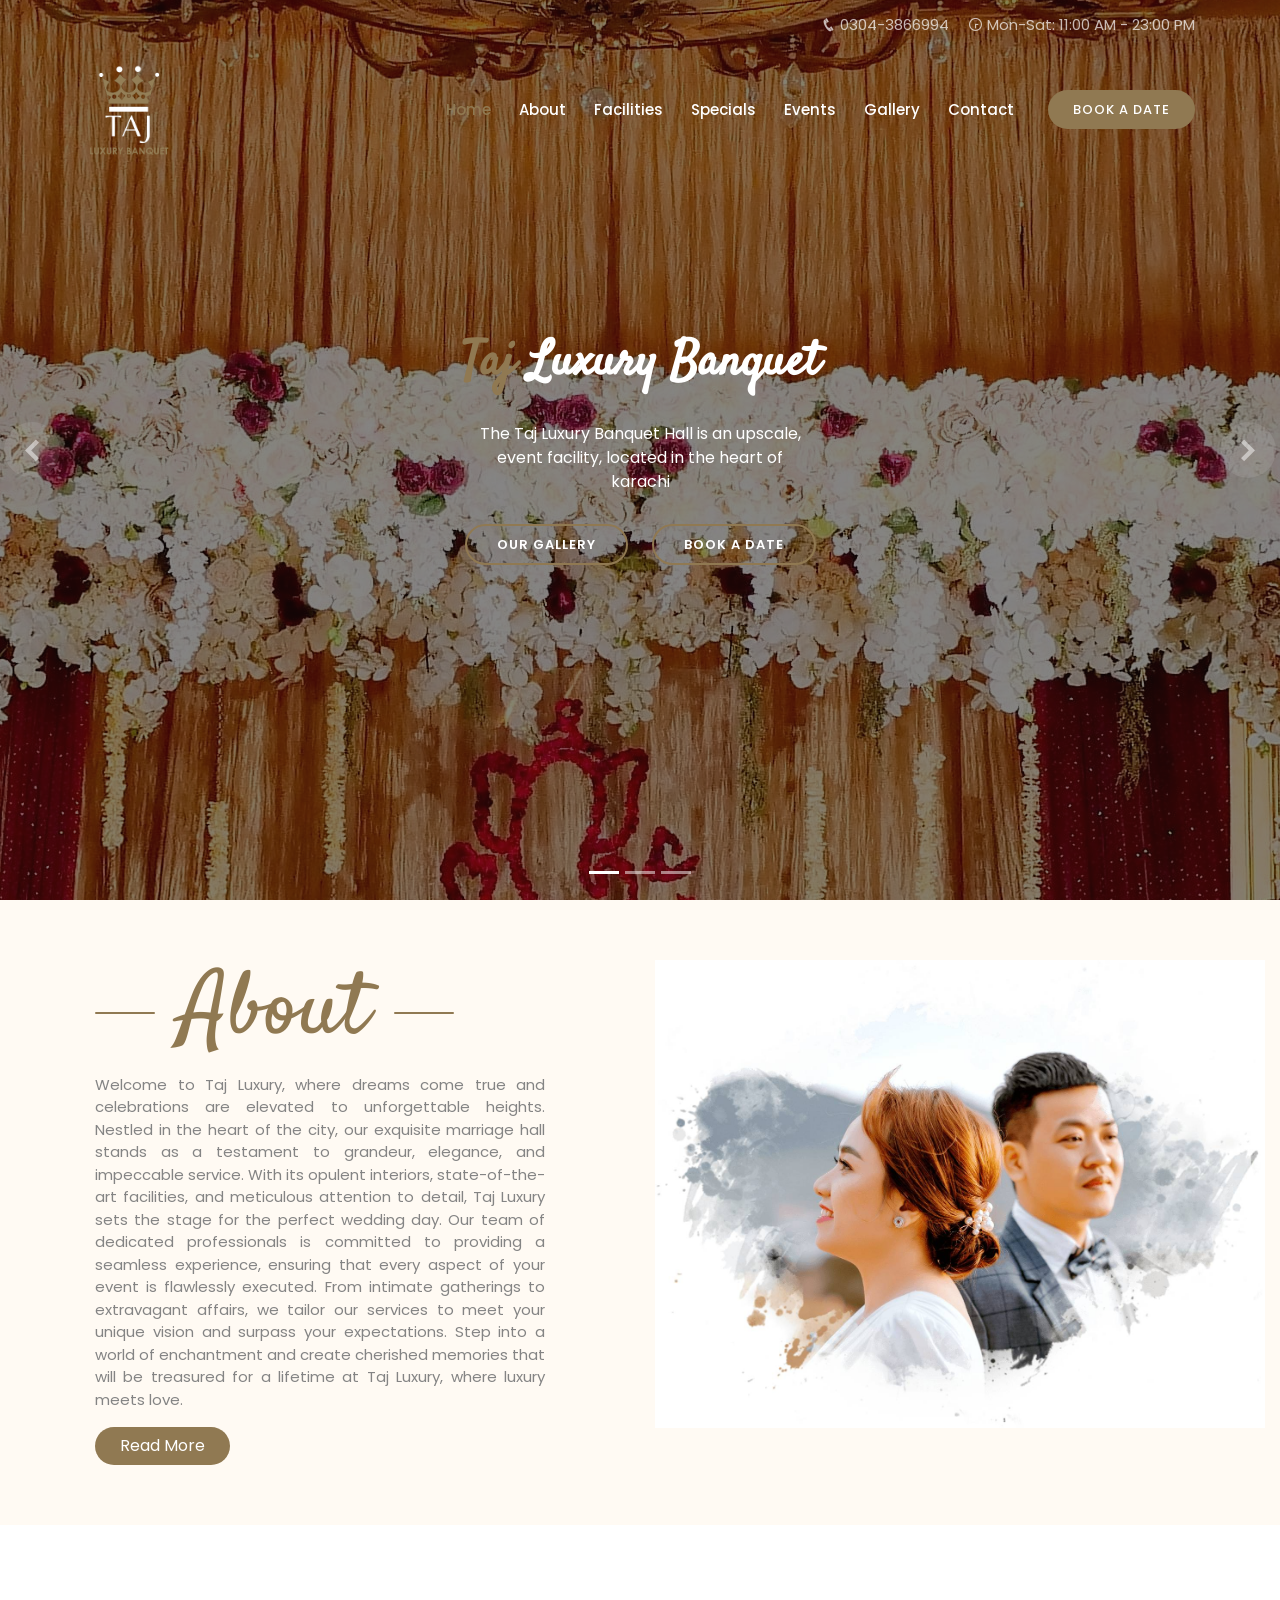
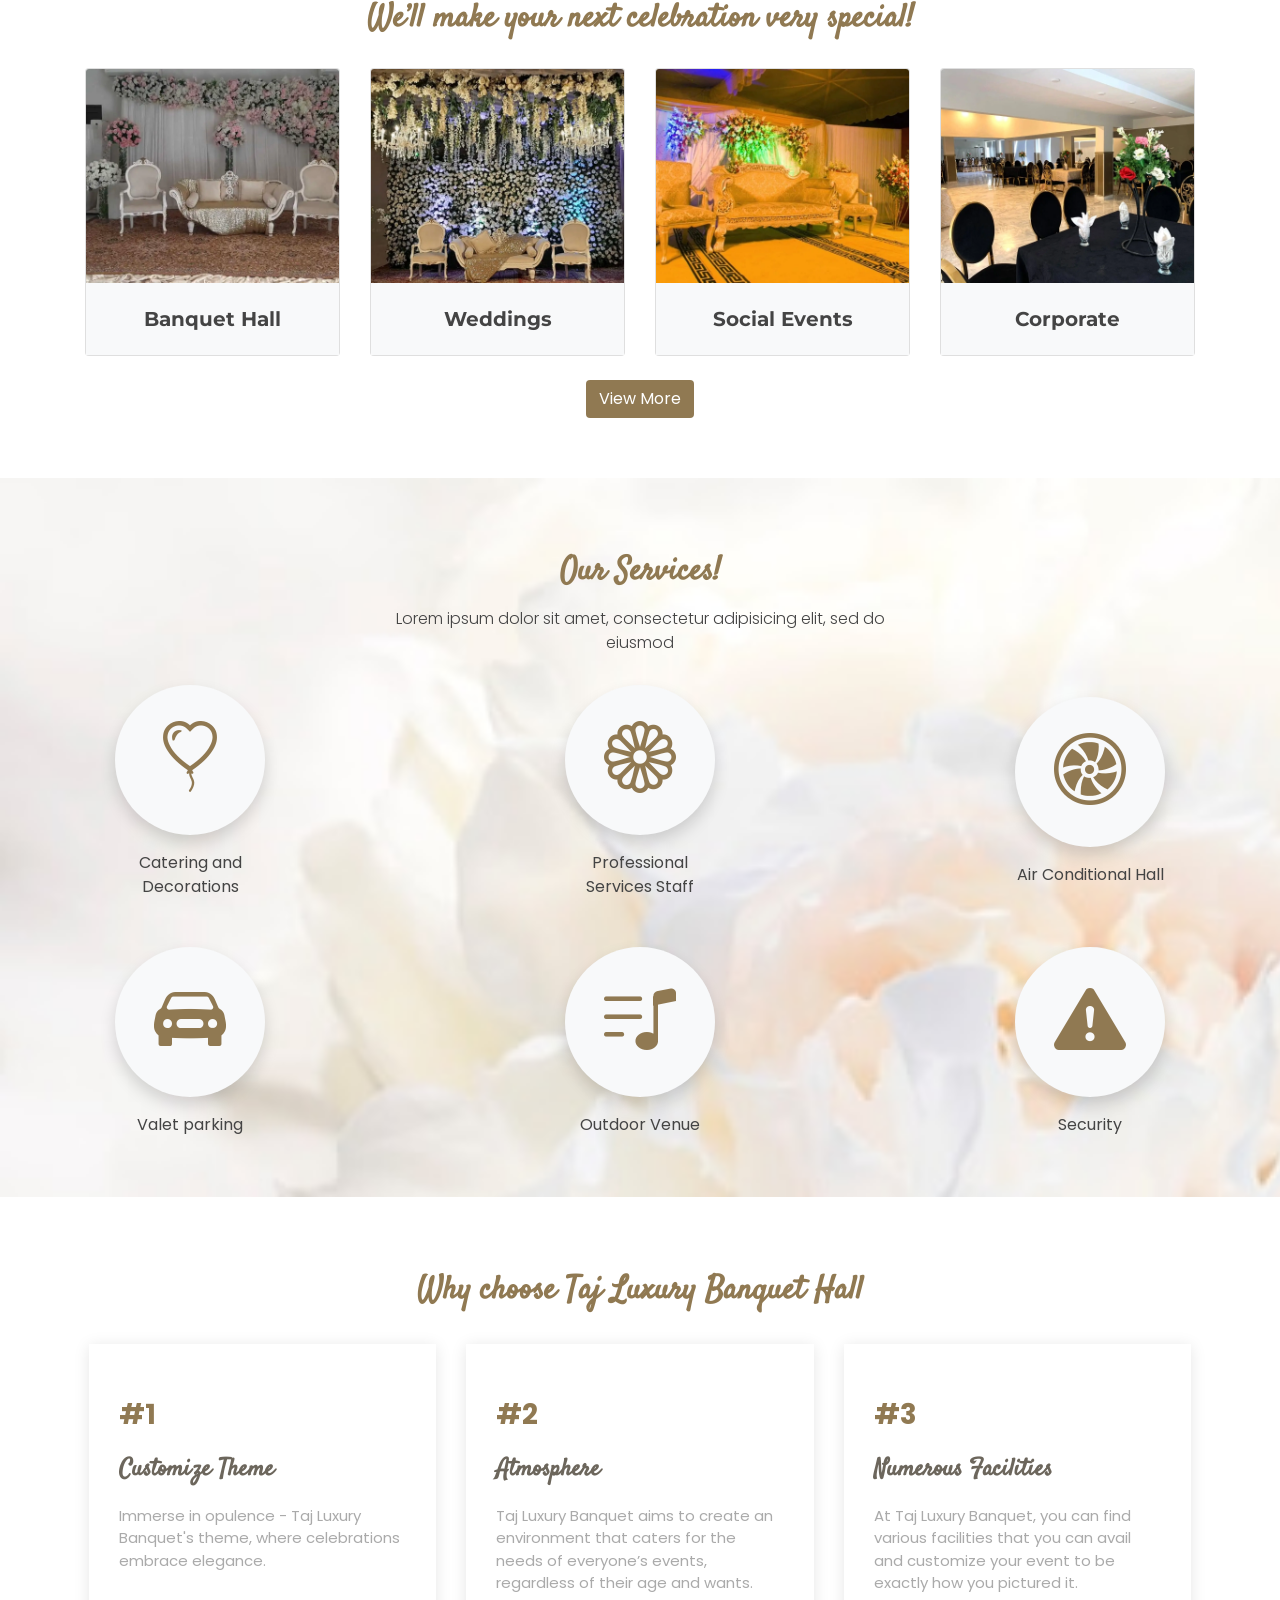
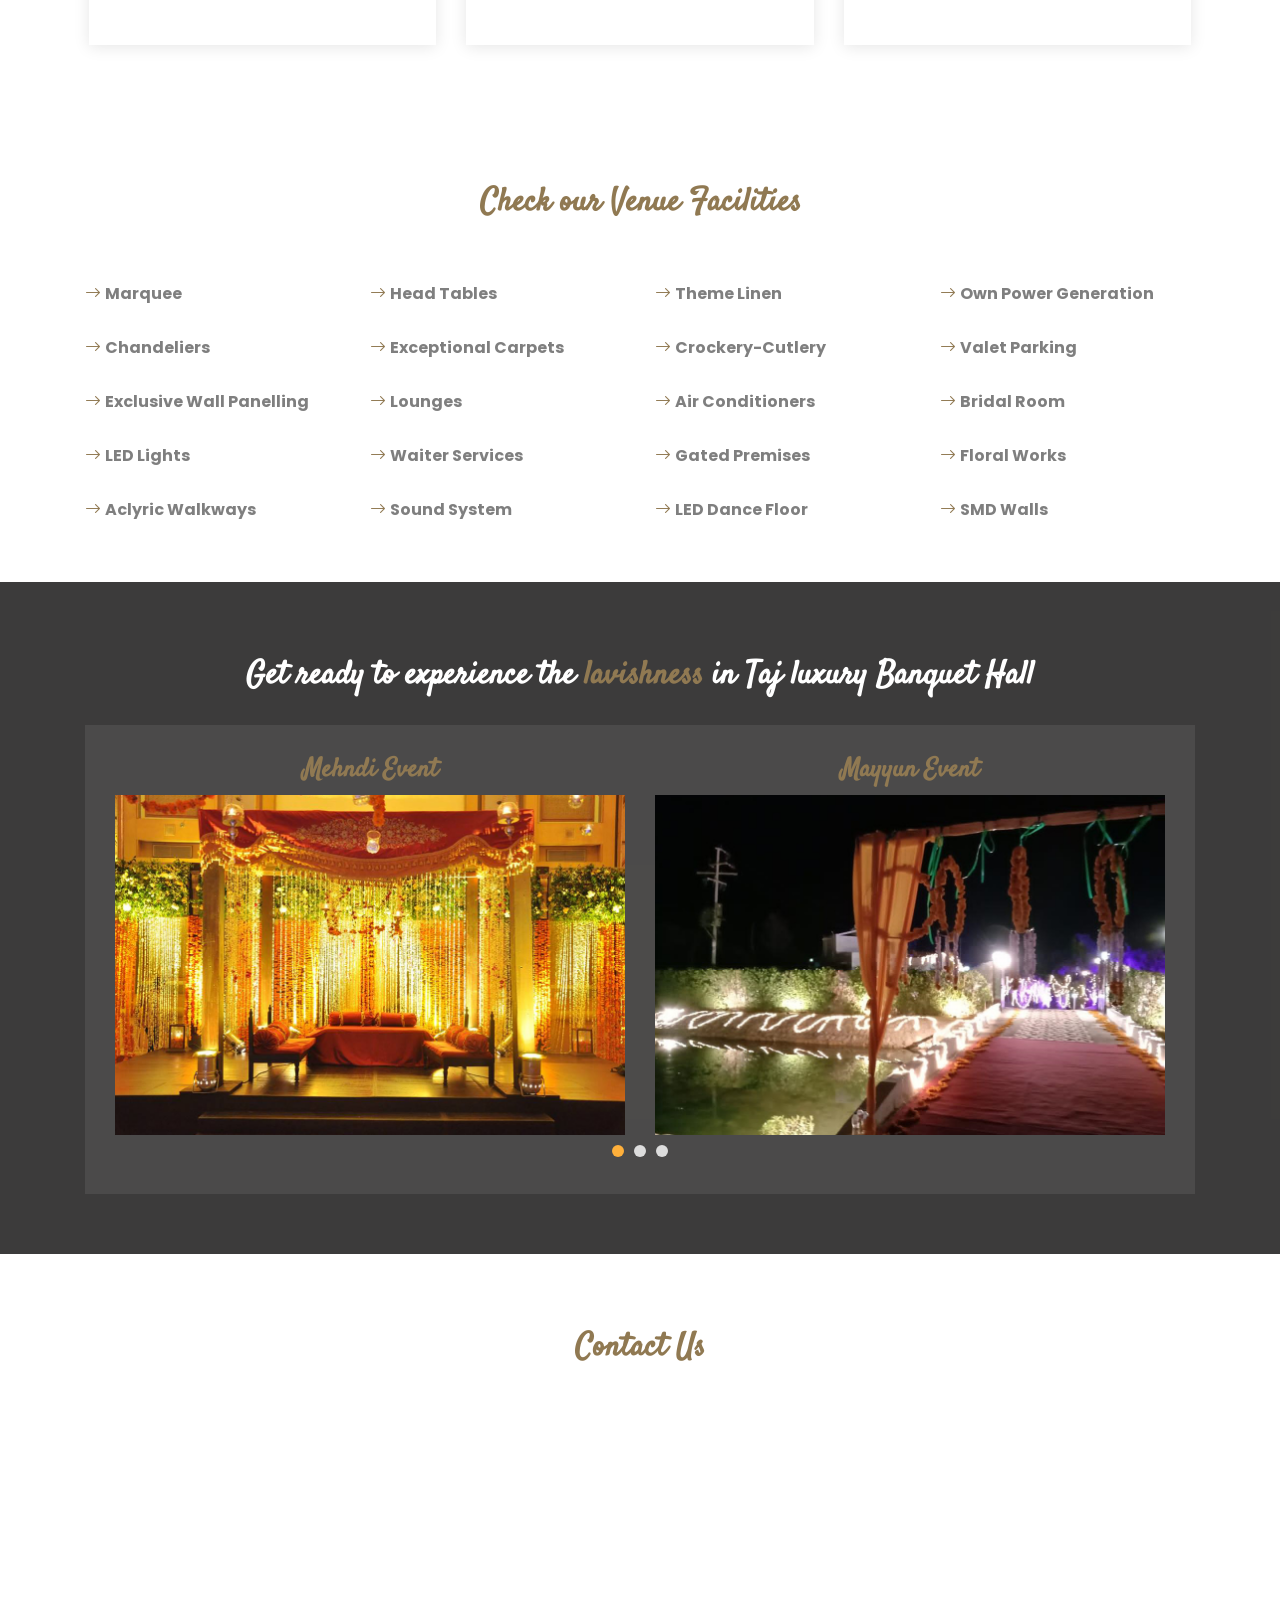
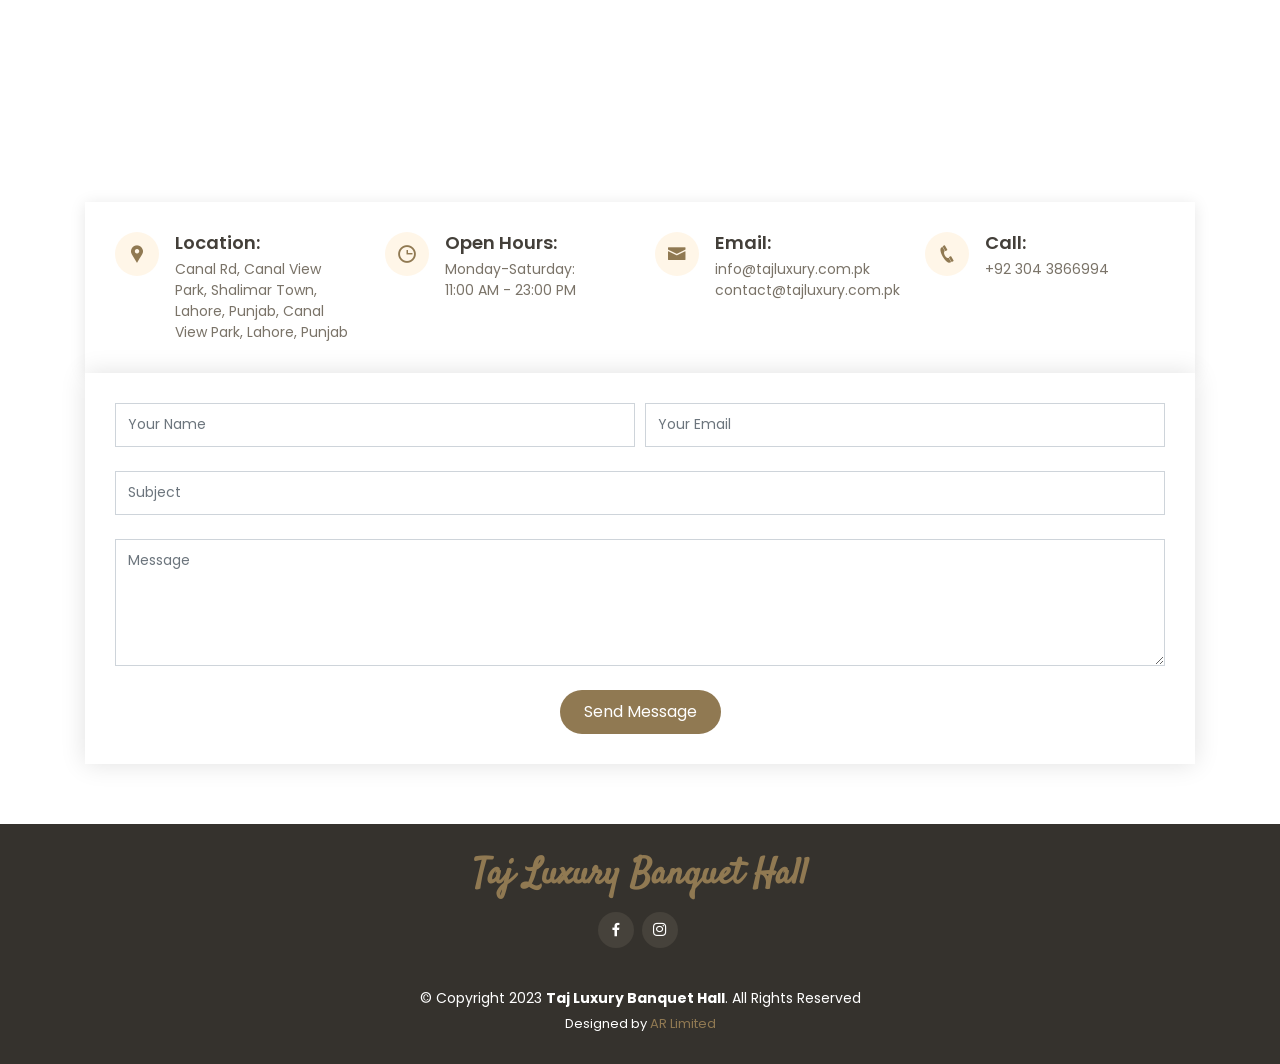
<file: index.html>
<!DOCTYPE html><html lang="en"><head>
  <meta charset="utf-8">
  <meta content="width=device-width, initial-scale=1.0" name="viewport">

  <title>Taj Luxury Banquet</title>
  <meta content="" name="descriptison">
  <meta content="" name="keywords">

  <!-- Favicons -->
  <link href="assets/img/logo.png" rel="icon">
  <link href="assets/img/apple-touch-icon.png" rel="apple-touch-icon">

  <!-- Google Fonts -->
  <link href="https://fonts.googleapis.com/css?family=Poppins:300,300i,400,400i,600,600i,700,700i|Satisfy|Montserrat|Comic+Neue:300,300i,400,400i,700,700i" rel="stylesheet">
  <link rel="stylesheet" href="https://cdn.jsdelivr.net/npm/bootstrap-icons@1.10.5/font/bootstrap-icons.css">


  <!-- Vendor CSS Files -->
  <link href="assets/vendor/bootstrap/css/bootstrap.min.css" rel="stylesheet">
  <link href="assets/vendor/icofont/icofont.min.css" rel="stylesheet">
  <link href="assets/vendor/boxicons/css/boxicons.min.css" rel="stylesheet">
  <link href="assets/vendor/animate.css/animate.min.css" rel="stylesheet">
  <link href="assets/vendor/venobox/venobox.css" rel="stylesheet">
  <link href="assets/vendor/owl.carousel/assets/owl.carousel.min.css" rel="stylesheet">

  <!-- Template Main CSS File -->
  <link href="assets/css/style.css" rel="stylesheet">

  <!-- =======================================================
  * Template Name: Delicious - v2.1.0
  * Template URL: https://bootstrapmade.com/delicious-free-restaurant-bootstrap-theme/
  * Author: BootstrapMade.com
  * License: https://bootstrapmade.com/license/
  ======================================================== -->
</head>

<body>

  <!-- ======= Top Bar ======= -->
  <section id="topbar" class="d-none d-lg-flex align-items-center fixed-top topbar-transparent">
    <div class="container text-right">
      <i class="icofont-phone"></i> 0304-3866994
      <i class="icofont-clock-time icofont-rotate-180"></i> Mon-Sat: 11:00 AM - 23:00 PM
    </div>
  </section>

  <!-- ======= Header ======= -->
  <header id="header" class="h-auto fixed-top d-flex align-items-center header-transparent">
    <div class="container d-flex align-items-center">

      <div class="logo mr-auto">
        <!--<h1 class="text-light"><a href="index.html"><span>Delicious</span></a></h1>-->
        <!-- Uncomment below if you prefer to use an image logo -->
         <a href=""><img src="assets/img/logo.png" alt="" class="img-fluid"></a>
      </div>

      <nav class="nav-menu d-none d-lg-block">
        <ul>
          <li class="active"><a href="">Home</a></li>
          <li><a href="#about">About</a></li>
          <li><a href="#menu">Facilities</a></li>
          <li><a href="#specials">Specials</a></li>
          <li><a href="#events">Events</a></li>
          <!--<li><a href="#chefs">Chefs</a></li>-->
          <li><a href="common/gallery.html">Gallery</a></li>
          <li><a href="#contact">Contact</a></li>

          <li class="book-a-table text-center"><a href="javascript:void(0);">Book a date</a></li>
        </ul>
      </nav><!-- .nav-menu -->

    </div>
  </header><!-- End Header -->

  <!-- ======= Hero Section ======= -->
  <section id="hero">
    <div class="hero-container">
      <div id="heroCarousel" class="carousel slide carousel-fade" data-ride="carousel">

        <ol class="carousel-indicators" id="hero-carousel-indicators"></ol>

        <div class="carousel-inner" role="listbox">

          <!-- Slide 1 -->
          <div class="carousel-item active" style="background: url(assets/img/slide/group.jpg) center;">
            <div class="carousel-container">
              <div class="carousel-content">
                <h2 class="animate__animated animate__fadeInDown"><span>Taj</span> Luxury Banquet</h2>
                <p class="animate__animated animate__fadeInUp">The Taj Luxury Banquet Hall is an upscale, event facility, located in the heart of karachi</p>
                <div>
                  <a href="common/gallery.html" class="btn-menu animate__animated animate__fadeInUp scrollto">Our Gallery</a>
                  <a href="javascript:void(0)" class="btn-book animate__animated animate__fadeInUp scrollto">Book a Date</a>
                </div>
              </div>
            </div>
          </div>

          <!-- Slide 2 -->
          <div class="carousel-item" style="background: url(assets/img/slide/slide-4.jpg) center;">
            <div class="carousel-container">
              <div class="carousel-content">
                <h2 class="animate__animated animate__fadeInDown"><span>Taj</span> Luxury Banquet</h2>
                <p class="animate__animated animate__fadeInUp">The Taj Luxury Banquet Hall is an upscale, event facility, located in the heart of karachi</p>
                <div>
                  <a href="common/gallery.html" class="btn-menu animate__animated animate__fadeInUp scrollto">Our Gallery</a>
                  <a href="javascript:void(0)" class="btn-book animate__animated animate__fadeInUp scrollto">Book a Date</a>
                </div>
              </div>
            </div>
          </div>

          <!-- Slide 3 -->
          <div class="carousel-item" style="background: url(assets/img/slide/slide-5.jpg) center;background-size: cover;">
            <div class="carousel-container">
              <div class="carousel-content">
                <h2 class="animate__animated animate__fadeInDown"><span>Taj</span> Luxury Banquet</h2>
                <p class="animate__animated animate__fadeInUp">The Taj Luxury Banquet Hall is an upscale, event facility, located in the heart of karachi</p>
                <div>
                  <a href="common/gallery.html" class="btn-menu animate__animated animate__fadeInUp scrollto">Our Gallery</a>
                  <a href="javascript:void(0)" class="btn-book animate__animated animate__fadeInUp scrollto">Book a Date</a>
                </div>
              </div>
            </div>
          </div>

        </div>

        <a class="carousel-control-prev" href="#heroCarousel" role="button" data-slide="prev">
          <span class="carousel-control-prev-icon icofont-simple-left" aria-hidden="true"></span>
          <span class="sr-only">Previous</span>
        </a>

        <a class="carousel-control-next" href="#heroCarousel" role="button" data-slide="next">
          <span class="carousel-control-next-icon icofont-simple-right" aria-hidden="true"></span>
          <span class="sr-only">Next</span>
        </a>

      </div>
    </div>
  </section><!-- End Hero -->

  <main id="main">

    <!-- ======= About Section ======= -->
    <section id="about" class="about">
      <div class="container-fluid">

        <div class="row flex-row-reverse">

          <div class="col-lg-6 align-items-stretch video-box">
            <img src="assets/img/about.jpg" class="img-fluid w-100">
          </div>

          <div class="col-lg-6 d-flex flex-column justify-content-center align-items-stretch">
            <div class="content">
              <h2 class="line-heading display-2">About</h2>
              <p style="text-align:justify;">
                Welcome to Taj Luxury, where dreams come true and celebrations are elevated to unforgettable heights. Nestled in the heart of the city, our exquisite marriage hall stands as a testament to grandeur, elegance, and impeccable service. With its opulent interiors, state-of-the-art facilities, and meticulous attention to detail, Taj Luxury sets the stage for the perfect wedding day. Our team of dedicated professionals is committed to providing a seamless experience, ensuring that every aspect of your event is flawlessly executed. From intimate gatherings to extravagant affairs, we tailor our services to meet your unique vision and surpass your expectations. Step into a world of enchantment and create cherished memories that will be treasured for a lifetime at Taj Luxury, where luxury meets love.
              </p>
              <a href="javascript:void(0)" class="btn bg-theme rounded-pill px-4">Read More</a>
            </div>
          </div>
        </div>
      </div>
    </section><!-- End About Section -->


    <!-- ============= We’ll make your next celebration very special! Start====================== -->
    <section id="next-celebration">
      <div class="container">
        <div class="section-title">
          <h2 class="text-theme">We’ll <span class="text-theme">make your next celebration very special!</span></h2>
        </div>
        <div class="row">
          <div class="col-lg-3 col-md-3 col-sm-3">
            <div class="card">
              <img class="card-img-top" src="assets/img/services/service1.webp" alt="Card image cap">
              <div class="card-body bg-light text-center">
                <h5 class="card-title m-0 my-1 font-mont  font-weight-bold">Banquet Hall</h5>
              </div>
            </div>
          </div>
          <div class="col-lg-3 col-md-3 col-sm-3">
            <div class="card">
              <img class="card-img-top" src="assets/img/services/service2.webp" alt="Card image cap">
              <div class="card-body bg-light text-center">
                <h5 class="card-title m-0 my-1 font-mont  font-weight-bold">Weddings</h5>
              </div>
            </div>
          </div>
          <div class="col-lg-3 col-md-3 col-sm-3">
            <div class="card">
              <img class="card-img-top" src="assets/img/services/service3.webp" alt="Card image cap">
              <div class="card-body bg-light text-center">
                <h5 class="card-title m-0 my-1 font-mont  font-weight-bold">Social Events</h5>
              </div>
            </div>
          </div>
          <div class="col-lg-3 col-md-3 col-sm-3">
            <div class="card">
              <img class="card-img-top" src="assets/img/services/service4.webp" alt="Card image cap">
              <div class="card-body bg-light text-center">
                <h5 class="card-title m-0 my-1 font-mont  font-weight-bold">Corporate</h5>
              </div>
            </div>
          </div>
        </div>
        <div class="w-100 text-center pt-4">
            <button class="btn bg-theme text-center">View More</button>
        </div>
      </div>
    </section><!-- End Next Celebration -->

    <!-- ======== What We Offer ========== -->
    <section id="what-offer">
      <div class="container">
        <div class="section-title">
          <h2 class="text-theme">Our<span class="text-theme"> Services!</span></h2>
          <p>Lorem ipsum dolor sit amet, consectetur adipisicing elit, sed do eiusmod</p>
        </div>
        <div class="row m-0 w-100">
          <div class="col-lg-12 align-items-stretch">
            <div class="row m-0 w-100 mb-5">
              <div class="col-md-2 text-center d-flex justify-content-center mb-5 mb-lg-0">
                <div class="align-items-center d-flex flex-column float-left justify-content-center offer-contect">
                  <div class="align-items-center shadow bg-light d-flex justify-content-center m-0 offer-icon p-0 rounded-circle" style="width: 150px; height: 150px;">
                    <i class="bi bi-balloon-heart display-3 text-theme"></i>
                  </div>
                  <div class="offer-text mt-3">Catering and Decorations</div>
                </div>
              </div>
              <div class="col-md-3"></div>
              <div class="col-md-2 text-center d-flex justify-content-center mb-5 mb-lg-0">
                <div class="align-items-center d-flex flex-column float-left justify-content-center offer-contect">
                  <div class="align-items-center shadow bg-light d-flex justify-content-center m-0 offer-icon p-0 rounded-circle" style="width: 150px; height: 150px;">
                    <i class="bi bi-flower1 display-3 text-theme"></i>
                  </div>
                  <div class="offer-text mt-3">Professional Services Staff</div>
                </div>
              </div>
              <div class="col-md-3"></div>
              <div class="col-md-2 text-center d-flex justify-content-center mb-5 mb-lg-0">
                <div class="align-items-center d-flex flex-column float-left justify-content-center offer-contect">
                  <div class="align-items-center shadow bg-light d-flex justify-content-center m-0 offer-icon p-0 rounded-circle" style="width: 150px; height: 150px;">
                    <i class="bi bi-fan display-3 text-theme"></i>
                  </div>
                  <div class="offer-text mt-3">Air Conditional Hall</div>
                </div>
              </div>
            </div>
            <div class="row m-0 w-100 mt-5">
              <div class="col-md-2 text-center d-flex justify-content-center mb-5 mb-lg-0">
                <div class="align-items-center d-flex flex-column float-left justify-content-center offer-contect">
                  <div class="align-items-center shadow bg-light d-flex justify-content-center m-0 offer-icon p-0 rounded-circle" style="width: 150px; height: 150px;">
                    <i class="bi bi-car-front-fill display-3 text-theme"></i>
                  </div>
                  <div class="offer-text mt-3">Valet parking</div>
                </div>
              </div>
              <div class="col-md-3"></div>
              <div class="col-md-2 text-center d-flex justify-content-center mb-5 mb-lg-0">
                <div class="align-items-center d-flex flex-column float-left justify-content-center offer-contect">
                  <div class="align-items-center shadow bg-light d-flex justify-content-center m-0 offer-icon p-0 rounded-circle" style="width: 150px; height: 150px;">
                    <i class="bi bi-music-note-list display-3 text-theme"></i>
                  </div>
                  <div class="offer-text mt-3">Outdoor Venue</div>
                </div>
              </div>
              <div class="col-md-3"></div>
              <div class="col-md-2 text-center d-flex justify-content-center mb-5 mb-lg-0">
                <div class="align-items-center d-flex flex-column float-left justify-content-center offer-contect">
                  <div class="align-items-center shadow bg-light d-flex justify-content-center m-0 offer-icon p-0 rounded-circle" style="width: 150px; height: 150px;">
                    <i class="bi bi-exclamation-triangle-fill display-3 text-theme"></i>
                  </div>
                  <div class="offer-text mt-3">Security</div>
                </div>
              </div>
            </div>
          </div>
        </div>
      </div>
    </section><!-- What We Offer -->

    <!-- ======= Whu Us Section ======= -->
    <section id="why-us" class="why-us">
      <div class="container">

        <div class="section-title">
          <h2 class="text-theme">Why choose <span class="text-theme">Taj Luxury Banquet Hall</span></h2>
        </div>

          <div class="row p-1">
            <div class="col-lg-4">
              <div class="box h-100">
                <span class="text-theme">#1</span>
                <h4>Customize Theme</h4>
                <p>Immerse in opulence - Taj Luxury Banquet's theme, where celebrations embrace elegance.</p>
              </div>
            </div>

            <div class="col-lg-4 mt-4 mt-lg-0">
              <div class="box">
                <span class="text-theme">#2</span>
                <h4>Atmosphere </h4>
                <p>Taj Luxury Banquet aims to create an environment that caters for the needs of everyone’s events, regardless of their age and wants.</p>
              </div>
            </div>

            <div class="col-lg-4 mt-4 mt-lg-0">
              <div class="box">
                <span class="text-theme">#3</span>
                <h4>Numerous Facilities</h4>
                <p>At Taj Luxury Banquet, you can find various facilities that you can avail and customize your event to be exactly how you pictured it.</p>
              </div>
            </div>

          </div>

      </div>
    </section><!-- End Whu Us Section -->

    <!-- ======= Menu Section ======= -->
    <section id="menu" class="menu">
      <div class="container">

        <div class="section-title">
          <h2 class="text-theme">Check our Venue <span class="text-theme">Facilities</span></h2>
        </div>

        <div class="row menu-container">

          <div class="col-lg-3 menu-item filter-starters">
            <div class="menu-content">
              <i class="bi bi-arrow-right text-theme"></i>
				      <a class="text-black-50" href="#">Marquee</a>
            </div>
          </div>

          <div class="col-lg-3 menu-item filter-specialty">
            <div class="menu-content">
              <i class="bi bi-arrow-right text-theme"></i>
              <a class="text-black-50" href="#">Head Tables</a>
            </div>
          </div>

          <div class="col-lg-3 menu-item filter-starters">
            <div class="menu-content">
              <i class="bi bi-arrow-right text-theme"></i>
              <a class="text-black-50" href="#">Theme Linen</a>
            </div>
          </div>

          <div class="col-lg-3 menu-item filter-salads">
            <div class="menu-content">
              <i class="bi bi-arrow-right text-theme"></i>
              <a class="text-black-50" href="#">Own Power Generation</a>
            </div>
          </div>

          <div class="col-lg-3 menu-item filter-specialty">
            <div class="menu-content">
              <i class="bi bi-arrow-right text-theme"></i>
              <a class="text-black-50" href="#">Chandeliers</a>
            </div>
          </div>

          <div class="col-lg-3 menu-item filter-starters">
            <div class="menu-content">
              <i class="bi bi-arrow-right text-theme"></i>
              <a class="text-black-50" href="#">Exceptional Carpets</a>
            </div>
          </div>

          <div class="col-lg-3 menu-item filter-salads">
            <div class="menu-content">
              <i class="bi bi-arrow-right text-theme"></i>
              <a class="text-black-50" href="#">Crockery-Cutlery</a>
            </div>
          </div>

          <div class="col-lg-3 menu-item filter-salads">
            <div class="menu-content">
              <i class="bi bi-arrow-right text-theme"></i>
              <a class="text-black-50" href="#">Valet Parking</a>
            </div>
          </div>

          <div class="col-lg-3 menu-item filter-specialty">
            <div class="menu-content">
              <i class="bi bi-arrow-right text-theme"></i>
              <a class="text-black-50" href="#">Exclusive Wall Panelling</a>
            </div>
          </div>

          <div class="col-lg-3 menu-item filter-specialty">
            <div class="menu-content">
              <i class="bi bi-arrow-right text-theme"></i>
              <a class="text-black-50" href="#">Lounges</a>
            </div>
          </div>

          <div class="col-lg-3 menu-item filter-specialty">
            <div class="menu-content">
              <i class="bi bi-arrow-right text-theme"></i>
              <a class="text-black-50" href="#">Air Conditioners</a>
            </div>
          </div>

          <div class="col-lg-3 menu-item filter-specialty">
            <div class="menu-content">
              <i class="bi bi-arrow-right text-theme"></i>
              <a class="text-black-50" href="#">Bridal Room</a>
            </div>
          </div>

          <div class="col-lg-3 menu-item filter-specialty">
            <div class="menu-content">
              <i class="bi bi-arrow-right text-theme"></i>
              <a class="text-black-50" href="#">LED Lights</a>
            </div>
          </div>

          <div class="col-lg-3 menu-item filter-specialty">
            <div class="menu-content">
              <i class="bi bi-arrow-right text-theme"></i>
              <a class="text-black-50" href="#">Waiter Services</a>
            </div>
          </div>

          <div class="col-lg-3 menu-item filter-specialty">
            <div class="menu-content">
              <i class="bi bi-arrow-right text-theme"></i>
              <a class="text-black-50" href="#">Gated Premises</a>
            </div>
          </div>

          <div class="col-lg-3 menu-item filter-specialty">
            <div class="menu-content">
              <i class="bi bi-arrow-right text-theme"></i>
              <a class="text-black-50" href="#">Floral Works</a>
            </div>
          </div>

          <div class="col-lg-3 menu-item filter-specialty">
            <div class="menu-content">
              <i class="bi bi-arrow-right text-theme"></i>
              <a class="text-black-50" href="#">Aclyric Walkways</a>
            </div>
          </div>

          <div class="col-lg-3 menu-item filter-specialty">
            <div class="menu-content">
              <i class="bi bi-arrow-right text-theme"></i>
              <a class="text-black-50" href="#">Sound System</a>
            </div>
          </div>

          <div class="col-lg-3 menu-item filter-specialty">
            <div class="menu-content">
              <i class="bi bi-arrow-right text-theme"></i>
              <a class="text-black-50" href="#">LED Dance Floor</a>
            </div>
          </div>

          <div class="col-lg-3 menu-item filter-specialty">
            <div class="menu-content">
              <i class="bi bi-arrow-right text-theme"></i>
              <a class="text-black-50" href="#">SMD Walls</a>
            </div>
          </div>

        </div>

      </div>
    </section><!-- End Menu Section -->

    <!-- ======= Events Section ======= -->
    <section id="events" class="events">
      <div class="container">

        <div class="section-title">
          <h2>Get ready to experience the <span class="text-theme">lavishness</span> in Taj luxury Banquet Hall</h2>
        </div>

        <div class="owl-carousel events-carousel">

          <div class="row event-item">
            <div class="col-lg-6">
              <h3 style="text-align:center;" class="text-theme">Mehndi Event</h3>
              <img src="assets/img/event-birthday.jpg" class="img-fluid" alt="">
            </div>
            <div class="col-lg-6">
              <h3 style="text-align:center;"  class="text-theme">Mayyun Event</h3>
              <img src="assets/img/mayyun.jpg" class="img-fluid" alt="">
            </div>
          </div>

          <div class="row event-item">
            <div class="col-lg-6">
                <h3 style="text-align:center;" class="text-theme">Birthday Parties</h3>
              <img src="assets/img/event-private.jpg" class="img-fluid" alt="">
            </div>
            <div class="col-lg-6">
                <h3 style="text-align:center;" class="text-theme">Corporate Events</h3>
              <img src="assets/img/corporate.jpg" class="img-fluid" alt="">
            </div>
          </div>

          <div class="row event-item">
            <div class="col-lg-6">
              <h3 style="text-align:center;" class="text-theme">Baraat Events</h3>
              <img src="assets/img/event-custom.jpg" class="img-fluid" alt="">
            </div>
            <div class="col-lg-6">
              <h3 style="text-align:center;" class="text-theme">Valima Events</h3>
              <img src="assets/img/Valima.jpg" class="img-fluid" alt="">
            </div>
          </div>
        </div>
      </div>
    </section><!-- End Events Section -->

    <!-- ======= Contact Section ======= -->
    <section id="contact" class="contact">
      <div class="container">

        <div class="section-title">
          <h2 class="text-theme"><span class="text-theme">Contact</span> Us</h2>
        </div>
      </div>

      <div class="map">
        <iframe style="border:0; width: 100%; height: 350px;" src="https://www.google.com/maps/embed?pb=!1m14!1m8!1m3!1d13597.984531524065!2d74.39871!3d31.56544!3m2!1i1024!2i768!4f13.1!3m3!1m2!1s0x39190553ec0b27eb%3A0x793f82693a80534f!2sTaj%20Mahal%20Banquet%20Hall!5e0!3m2!1sen!2s!4v1693770457744!5m2!1sen!2s" allowfullscreen="" loading="lazy" referrerpolicy="no-referrer-when-downgrade"></iframe>
      </div>

      <div class="container mt-5">

        <div class="info-wrap">
          <div class="row">
            <div class="col-lg-3 col-md-6 info">
              <i class="icofont-google-map text-theme"></i>
              <h4>Location:</h4>
              <p>Canal Rd, Canal View Park, Shalimar Town, Lahore, Punjab, Canal View Park, Lahore, Punjab</p>
            </div>

            <div class="col-lg-3 col-md-6 info mt-4 mt-lg-0">
              <i class="icofont-clock-time icofont-rotate-90 text-theme"></i>
              <h4>Open Hours:</h4>
              <p>Monday-Saturday:<br>11:00 AM - 23:00 PM</p>
            </div>

            <div class="col-lg-3 col-md-6 info mt-4 mt-lg-0">
              <i class="icofont-envelope text-theme"></i>
              <h4>Email:</h4>
              <p>info@tajluxury.com.pk<br>contact@tajluxury.com.pk</p>
            </div>

            <div class="col-lg-3 col-md-6 info mt-4 mt-lg-0">
              <i class="icofont-phone text-theme"></i>
              <h4>Call:</h4>
              <p>+92 304 3866994</p>
            </div>
          </div>
        </div>

        <form role="form" class="php-email-form" action="https://formspree.io/f/mzblggoa" method="post" enctype="multipart/form-">
          <div class="form-row">
            <div class="col-md-6 form-group">
              <input type="text" name="name" class="form-control" id="name" placeholder="Your Name" data-rule="minlen:4" data-msg="Please enter at least 4 chars">
              <div class="validate"></div>
            </div>
            <div class="col-md-6 form-group">
              <input type="email" class="form-control" name="email" id="email" placeholder="Your Email" data-rule="email" data-msg="Please enter a valid email">
              <div class="validate"></div>
            </div>
          </div>
          <div class="form-group">
            <input type="text" class="form-control" name="subject" id="subject" placeholder="Subject" data-rule="minlen:4" data-msg="Please enter at least 8 chars of subject">
            <div class="validate"></div>
          </div>
          <div class="form-group">
            <textarea class="form-control" name="message" rows="5" data-rule="required" data-msg="Please write something for us" placeholder="Message"></textarea>
            <div class="validate"></div>
          </div>
          <div class="mb-3">
            <div class="loading">Loading</div>
            <div class="error-message"></div>
            <div class="sent-message">Your message has been sent. Thank you!</div>
          </div>
          <div class="text-center"><button type="submit" class="btn bg-theme">Send Message</button></div>
        </form>

      </div>
    </section><!-- End Contact Section -->
  </main><!-- End #main -->

  <!-- ======= Footer ======= -->
  <footer id="footer">
    <div class="container">
      <h3 class="text-theme">Taj Luxury Banquet Hall</h3>
      <div class="social-links">
        <a href="#" class="facebook"><i class="bx bxl-facebook"></i></a>
        <a href="#" class="instagram"><i class="bx bxl-instagram"></i></a>
      </div>
      <div class="copyright">
        © Copyright 2023 <strong><span>Taj Luxury Banquet Hall</span></strong>. All Rights Reserved
      </div>
      <div class="credits">
        Designed by <a href="javascript:void(0)" class="text-theme">AR Limited</a>
      </div>
    </div>
  </footer><!-- End Footer -->

  <a href="#" class="back-to-top"><i class="icofont-simple-up bg-theme"></i></a>

  <!-- Vendor JS Files -->
  <script src="assets/vendor/jquery/jquery.min.js"></script>
  <script src="assets/vendor/bootstrap/js/bootstrap.bundle.min.js"></script>
  <script src="assets/vendor/jquery.easing/jquery.easing.min.js"></script>
  <script src="assets/vendor/php-email-form/validate.js"></script>
  <script src="assets/vendor/jquery-sticky/jquery.sticky.js"></script>
  <script src="assets/vendor/isotope-layout/isotope.pkgd.min.js"></script>
  <script src="assets/vendor/venobox/venobox.min.js"></script>
  <script src="assets/vendor/owl.carousel/owl.carousel.min.js"></script>

  <!-- Template Main JS File -->
  <script src="assets/js/main.js"></script>



</body></html>
</file>
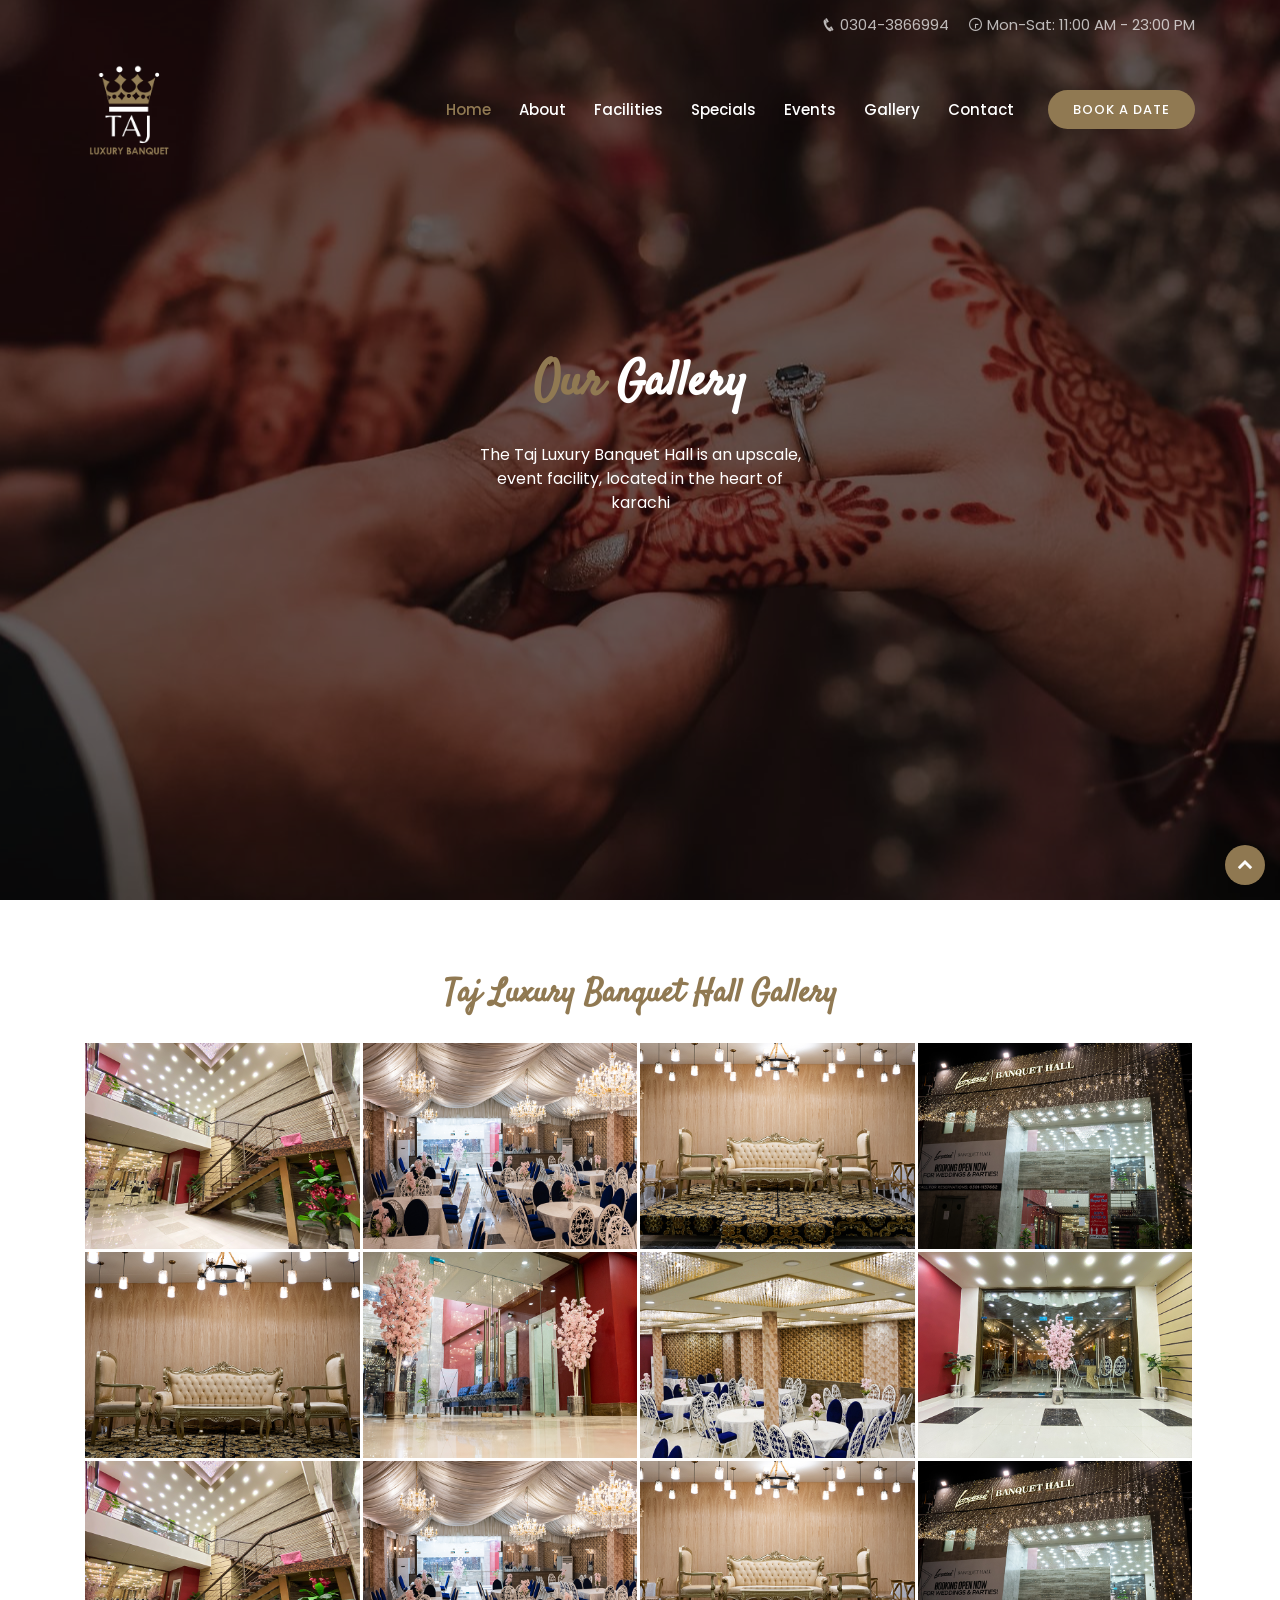
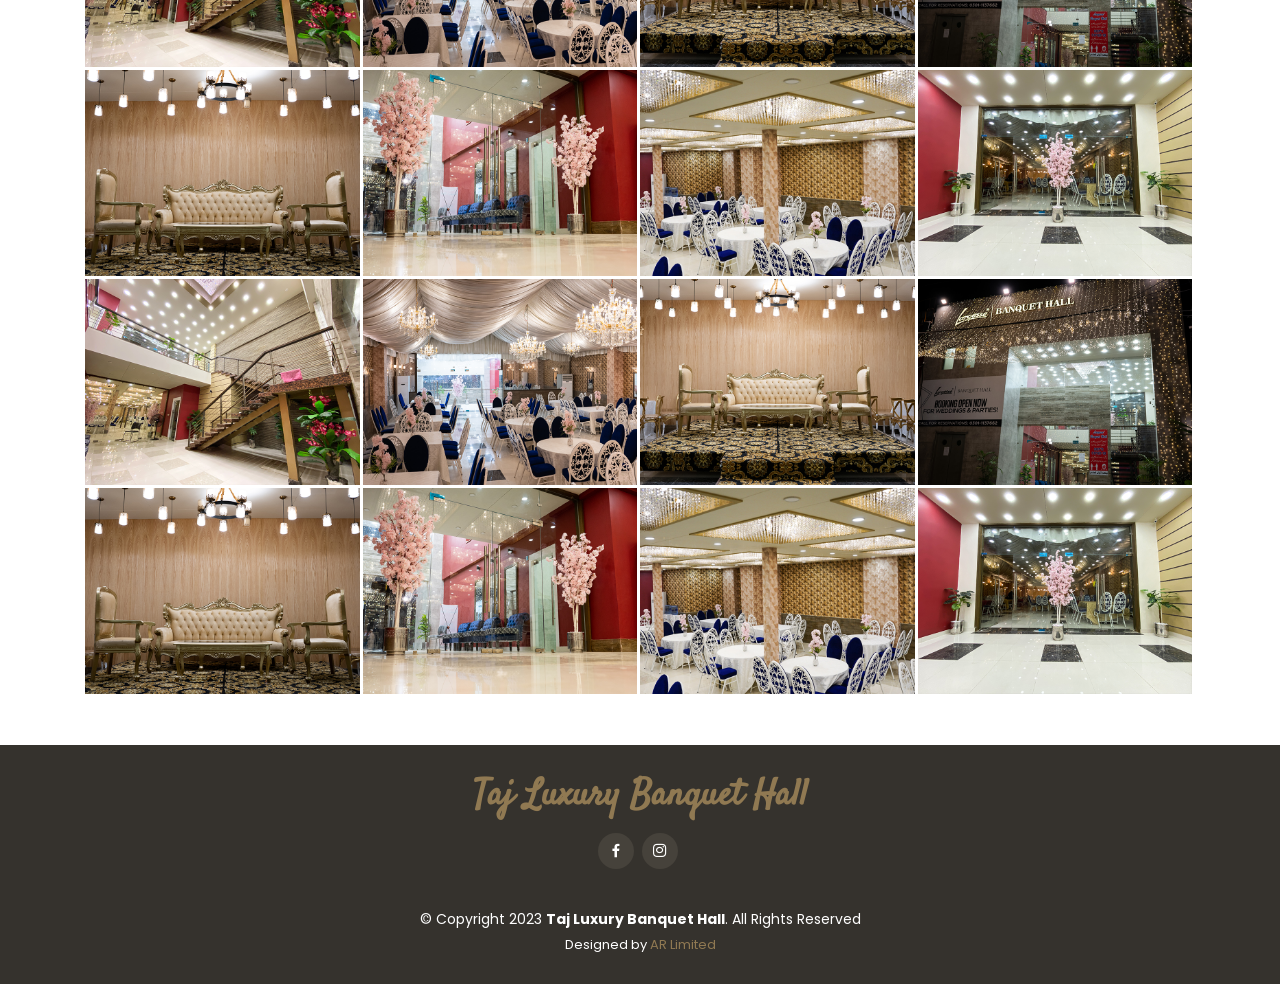
<file: common/gallery.html>
<!DOCTYPE html><html lang="en"><head>
  <meta charset="utf-8">
  <meta content="width=device-width, initial-scale=1.0" name="viewport">

  <title>Taj Luxury Banquet</title>
  <meta content="" name="descriptison">
  <meta content="" name="keywords">

  <!-- Favicons -->
  <link href="../assets/img/logo.png" rel="icon">
  <link href="../assets/img/apple-touch-icon.png" rel="apple-touch-icon">

  <!-- Google Fonts -->
  <link href="https://fonts.googleapis.com/css?family=Poppins:300,300i,400,400i,600,600i,700,700i|Satisfy|Montserrat|Comic+Neue:300,300i,400,400i,700,700i" rel="stylesheet">
  <link rel="stylesheet" href="https://cdn.jsdelivr.net/npm/bootstrap-icons@1.10.5/font/bootstrap-icons.css">


  <!-- Vendor CSS Files -->
  <link href="../assets/vendor/bootstrap/css/bootstrap.min.css" rel="stylesheet">
  <link href="../assets/vendor/icofont/icofont.min.css" rel="stylesheet">
  <link href="../assets/vendor/boxicons/css/boxicons.min.css" rel="stylesheet">
  <link href="../assets/vendor/animate.css/animate.min.css" rel="stylesheet">
  <link href="../assets/vendor/venobox/venobox.css" rel="stylesheet">

  <!-- Template Main CSS File -->
  <link href="../assets/css/style.css" rel="stylesheet">

  <!-- =======================================================
  * Template Name: Delicious - v2.1.0
  * Template URL: https://bootstrapmade.com/delicious-free-restaurant-bootstrap-theme/
  * Author: BootstrapMade.com
  * License: https://bootstrapmade.com/license/
  ======================================================== -->
</head>

<body>

  <!-- ======= Top Bar ======= -->
  <section id="topbar" class="d-none d-lg-flex align-items-center fixed-top topbar-transparent">
    <div class="container text-right">
      <i class="icofont-phone"></i> 0304-3866994
      <i class="icofont-clock-time icofont-rotate-180"></i> Mon-Sat: 11:00 AM - 23:00 PM
    </div>
  </section>

  <!-- ======= Header ======= -->
  <header id="header" class="h-auto fixed-top d-flex align-items-center header-transparent">
    <div class="container d-flex align-items-center">

      <div class="logo mr-auto">
         <a href="../index.html"><img src="../assets/img/logo.png" alt="" class="img-fluid"></a>
      </div>

      <nav class="nav-menu d-none d-lg-block">
        <ul>
          <li class=""><a href="../index.html">Home</a></li>
          <li><a href="#about">About</a></li>
          <li><a href="#menu">Facilities</a></li>
          <li><a href="#specials">Specials</a></li>
          <li><a href="#events">Events</a></li>
          <!--<li><a href="#chefs">Chefs</a></li>-->
          <li class="active"><a href="#gallery">Gallery</a></li>
          <li><a href="#contact">Contact</a></li>

          <li class="book-a-table text-center"><a href="#book-a-table">Book a date</a></li>
        </ul>
      </nav><!-- .nav-menu -->

    </div>
  </header><!-- End Header -->

    <!-- ======= Hero Section ======= -->
  <section id="hero">
    <div class="hero-container">
      <div id="heroCarousel" class="carousel slide carousel-fade" data-ride="carousel">

        <div class="carousel-inner" role="listbox">
          <div class="carousel-item active" style="background: url(../assets/img/gallery/banner.jpg) center;">
            <div class="carousel-container">
              <div class="carousel-content">
                <h2 class="animate__animated animate__fadeInDown h1"><span>Our</span> Gallery</h2>
                <p class="animate__animated animate__fadeInUp">The Taj Luxury Banquet Hall is an upscale, event facility, located in the heart of karachi</p>
              </div>
            </div>
          </div>
        </div>
      </div>
    </div>
  </section>


    <!-- ======= Gallery Section ======= -->
  <section id="gallery" class="gallery mb-5">
    <div class="container">

      <div class="section-title">
        <h2><span class="text-theme">Taj Luxury Banquet Hall Gallery</span></h2>
      </div>

      <div class="row no-gutters">
        <div class="col-lg-3 col-md-4">
          <div class="gallery-item">
            <a href="../assets/img/gallery/gallery-1.jpg" class="venobox" data-gall="gallery-item">
              <img src="../assets/img/gallery/gallery-1.jpg" alt="" class="img-fluid">
            </a>
          </div>
        </div>

        <div class="col-lg-3 col-md-4">
          <div class="gallery-item">
            <a href="../assets/img/gallery/gallery-2.jpg" class="venobox" data-gall="gallery-item">
              <img src="../assets/img/gallery/gallery-2.jpg" alt="" class="img-fluid">
            </a>
          </div>
        </div>

        <div class="col-lg-3 col-md-4">
          <div class="gallery-item">
            <a href="../assets/img/gallery/gallery-3.jpg" class="venobox" data-gall="gallery-item">
              <img src="../assets/img/gallery/gallery-3.jpg" alt="" class="img-fluid">
            </a>
          </div>
        </div>

        <div class="col-lg-3 col-md-4">
          <div class="gallery-item">
            <a href="../assets/img/gallery/gallery-4.jpg" class="venobox" data-gall="gallery-item">
              <img src="../assets/img/gallery/gallery-4.jpg" alt="" class="img-fluid">
            </a>
          </div>
        </div>

        <div class="col-lg-3 col-md-4">
          <div class="gallery-item">
            <a href="../assets/img/gallery/gallery-5.jpg" class="venobox" data-gall="gallery-item">
              <img src="../assets/img/gallery/gallery-5.jpg" alt="" class="img-fluid">
            </a>
          </div>
        </div>

        <div class="col-lg-3 col-md-4">
          <div class="gallery-item">
            <a href="../assets/img/gallery/gallery-6.jpg" class="venobox" data-gall="gallery-item">
              <img src="../assets/img/gallery/gallery-6.jpg" alt="" class="img-fluid">
            </a>
          </div>
        </div>

        <div class="col-lg-3 col-md-4">
          <div class="gallery-item">
            <a href="../assets/img/gallery/gallery-7.jpg" class="venobox" data-gall="gallery-item">
              <img src="../assets/img/gallery/gallery-7.jpg" alt="" class="img-fluid">
            </a>
          </div>
        </div>

        <div class="col-lg-3 col-md-4">
          <div class="gallery-item">
            <a href="../assets/img/gallery/gallery-8.jpg" class="venobox" data-gall="gallery-item">
              <img src="../assets/img/gallery/gallery-8.jpg" alt="" class="img-fluid">
            </a>
          </div>
        </div>
        <div class="col-lg-3 col-md-4">
          <div class="gallery-item">
            <a href="../assets/img/gallery/gallery-1.jpg" class="venobox" data-gall="gallery-item">
              <img src="../assets/img/gallery/gallery-1.jpg" alt="" class="img-fluid">
            </a>
          </div>
        </div>

        <div class="col-lg-3 col-md-4">
          <div class="gallery-item">
            <a href="../assets/img/gallery/gallery-2.jpg" class="venobox" data-gall="gallery-item">
              <img src="../assets/img/gallery/gallery-2.jpg" alt="" class="img-fluid">
            </a>
          </div>
        </div>

        <div class="col-lg-3 col-md-4">
          <div class="gallery-item">
            <a href="../assets/img/gallery/gallery-3.jpg" class="venobox" data-gall="gallery-item">
              <img src="../assets/img/gallery/gallery-3.jpg" alt="" class="img-fluid">
            </a>
          </div>
        </div>

        <div class="col-lg-3 col-md-4">
          <div class="gallery-item">
            <a href="../assets/img/gallery/gallery-4.jpg" class="venobox" data-gall="gallery-item">
              <img src="../assets/img/gallery/gallery-4.jpg" alt="" class="img-fluid">
            </a>
          </div>
        </div>

        <div class="col-lg-3 col-md-4">
          <div class="gallery-item">
            <a href="../assets/img/gallery/gallery-5.jpg" class="venobox" data-gall="gallery-item">
              <img src="../assets/img/gallery/gallery-5.jpg" alt="" class="img-fluid">
            </a>
          </div>
        </div>

        <div class="col-lg-3 col-md-4">
          <div class="gallery-item">
            <a href="../assets/img/gallery/gallery-6.jpg" class="venobox" data-gall="gallery-item">
              <img src="../assets/img/gallery/gallery-6.jpg" alt="" class="img-fluid">
            </a>
          </div>
        </div>

        <div class="col-lg-3 col-md-4">
          <div class="gallery-item">
            <a href="../assets/img/gallery/gallery-7.jpg" class="venobox" data-gall="gallery-item">
              <img src="../assets/img/gallery/gallery-7.jpg" alt="" class="img-fluid">
            </a>
          </div>
        </div>

        <div class="col-lg-3 col-md-4">
          <div class="gallery-item">
            <a href="../assets/img/gallery/gallery-8.jpg" class="venobox" data-gall="gallery-item">
              <img src="../assets/img/gallery/gallery-8.jpg" alt="" class="img-fluid">
            </a>
          </div>
        </div>
        <div class="col-lg-3 col-md-4">
          <div class="gallery-item">
            <a href="../assets/img/gallery/gallery-1.jpg" class="venobox" data-gall="gallery-item">
              <img src="../assets/img/gallery/gallery-1.jpg" alt="" class="img-fluid">
            </a>
          </div>
        </div>

        <div class="col-lg-3 col-md-4">
          <div class="gallery-item">
            <a href="../assets/img/gallery/gallery-2.jpg" class="venobox" data-gall="gallery-item">
              <img src="../assets/img/gallery/gallery-2.jpg" alt="" class="img-fluid">
            </a>
          </div>
        </div>

        <div class="col-lg-3 col-md-4">
          <div class="gallery-item">
            <a href="../assets/img/gallery/gallery-3.jpg" class="venobox" data-gall="gallery-item">
              <img src="../assets/img/gallery/gallery-3.jpg" alt="" class="img-fluid">
            </a>
          </div>
        </div>

        <div class="col-lg-3 col-md-4">
          <div class="gallery-item">
            <a href="../assets/img/gallery/gallery-4.jpg" class="venobox" data-gall="gallery-item">
              <img src="../assets/img/gallery/gallery-4.jpg" alt="" class="img-fluid">
            </a>
          </div>
        </div>

        <div class="col-lg-3 col-md-4">
          <div class="gallery-item">
            <a href="../assets/img/gallery/gallery-5.jpg" class="venobox" data-gall="gallery-item">
              <img src="../assets/img/gallery/gallery-5.jpg" alt="" class="img-fluid">
            </a>
          </div>
        </div>

        <div class="col-lg-3 col-md-4">
          <div class="gallery-item">
            <a href="../assets/img/gallery/gallery-6.jpg" class="venobox" data-gall="gallery-item">
              <img src="../assets/img/gallery/gallery-6.jpg" alt="" class="img-fluid">
            </a>
          </div>
        </div>

        <div class="col-lg-3 col-md-4">
          <div class="gallery-item">
            <a href="../assets/img/gallery/gallery-7.jpg" class="venobox" data-gall="gallery-item">
              <img src="../assets/img/gallery/gallery-7.jpg" alt="" class="img-fluid">
            </a>
          </div>
        </div>

        <div class="col-lg-3 col-md-4">
          <div class="gallery-item">
            <a href="../assets/img/gallery/gallery-8.jpg" class="venobox" data-gall="gallery-item">
              <img src="../assets/img/gallery/gallery-8.jpg" alt="" class="img-fluid">
            </a>
          </div>
        </div>
      </div>

    </div>
  </section><!-- End Gallery Section -->

    <!-- ======= Footer ======= -->
  <footer id="footer">
    <div class="container">
      <h3 class="text-theme">Taj Luxury Banquet Hall</h3>
      <div class="social-links">
        <a href="javascript:void(0)" class="facebook"><i class="bx bxl-facebook"></i></a>
        <a href="javascript:void(0)" class="instagram"><i class="bx bxl-instagram"></i></a>
      </div>
      <div class="copyright">
        © Copyright 2023 <strong><span>Taj Luxury Banquet Hall</span></strong>. All Rights Reserved
      </div>
      <div class="credits">
        Designed by <a href="javascript:void(0)" class="text-theme">AR Limited</a>
      </div>
    </div>
  </footer><!-- End Footer -->

  <a href="#" class="back-to-top"><i class="icofont-simple-up bg-theme"></i></a>


  <script src="../assets/vendor/jquery/jquery.min.js"></script>
  <script src="../assets/vendor/bootstrap/js/bootstrap.bundle.min.js"></script>
  <script src="../assets/vendor/venobox/venobox.min.js"></script>
  <script src="../assets/vendor/isotope-layout/isotope.pkgd.min.js"></script>
  <script src="../assets/vendor/owl.carousel/owl.carousel.min.js"></script>
  <script src="../assets/js/main.js"></script>
</body>
</html>
</file>
<file: assets/vendor/venobox/venobox.css>
/* ------ venobox.css --------*/
.vbox-overlay *, .vbox-overlay *:before, .vbox-overlay *:after{
    -webkit-backface-visibility: hidden;
    -webkit-box-sizing:border-box;
    -moz-box-sizing:border-box;
    box-sizing:border-box;
}
.vbox-overlay * { 
    -webkit-backface-visibility: visible;
    backface-visibility: visible;
}
.vbox-overlay{
    display: -webkit-flex;
    display: flex;
    -webkit-flex-direction: column;
    flex-direction: column;
    -webkit-justify-content: center;
    justify-content: center;
    -webkit-align-items: center;
    align-items: center;
    position: fixed;
    left: 0;
    top: 0;
    bottom: 0;
    right: 0;
    z-index: 999999;
}

/* ----- navigation ----- */
.vbox-title{
    width: 100%;
    height: 40px;
    float: left;
    text-align: center;
    line-height: 28px;
    font-size: 12px;
    padding: 6px 50px;
    overflow: hidden;
    position: fixed;
    display: none;
    left: 0;
    z-index: 89;
}
.vbox-close{
    cursor: pointer;
    position: fixed;
    top: -1px;
    right: 0;
    width: 50px;
    height: 40px;
    padding: 6px;
    display: block;
    background-position:10px center;
    overflow: hidden;
    font-size: 24px;
    line-height: 1;
    text-align: center;
    z-index: 99;
}
.vbox-left{
    cursor: pointer;
    position: fixed;
    left: 0;
    height: 40px;
    overflow: hidden;
    line-height: 28px;
    font-size: 12px;
    z-index: 99;
    display: flex;
    align-items:center;
}
.vbox-num{
    display: inline-block;
    margin: 6px 0 6px 15px;
}
/* ----- Social share ----- */
.vbox-share{
    line-height: 28px;
    font-size: 12px;
    overflow: hidden;
    position: fixed;
    left: 0;
    z-index: 98;
    display: flex;
    align-items:center;
    justify-content: center;
    width: 100%;
    text-align: center;
}
.vbox-share svg{
    max-height: 28px;
    width: 28px;
    z-index: 10;
    margin-left: 12px;
    margin-top: 6px;
    margin-bottom: 6px;
    vertical-align: middle;
}


/* ----- navigation ARROWS ----- */
.vbox-next, .vbox-prev{
    position: fixed;
    top: 50%;
    margin-top: -15px;
    overflow: hidden;
    cursor: pointer;
    display: block;
    width: 45px;
    height: 45px;
    z-index: 99;
}
.vbox-next span, .vbox-prev span{
    position: relative;
    width: 20px;
    height: 20px;
    border: 2px solid transparent;
    border-top-color: #B6B6B6;
    border-right-color: #B6B6B6;
    text-indent: -100px;
    position: absolute;
    top: 8px;
    display: block;
}
.vbox-prev{
    left: 15px;
}
.vbox-next{
    right: 15px;
}
.vbox-prev span{
    left: 10px;
    -ms-transform: rotate(-135deg);
    -webkit-transform: rotate(-135deg);
    transform: rotate(-135deg);
}
.vbox-next span{
    -ms-transform: rotate(45deg);
    -webkit-transform: rotate(45deg);
    transform: rotate(45deg);
    right: 10px;
}
/* ------- inline window ------ */
.vbox-inline{
    width: 420px;
    height: 315px;
    height: 70vh;
    padding: 10px;
    background: #fff;
    margin: 0 auto;
    overflow: auto;
    text-align: left;
}
/* ------- Video & iFrames window ------ */
.venoframe{
    max-width: 100%;
    width: 100%;
    border: none;
    width: 100%;
    height: 260px;
    height: 70vh;
}
.venoframe.vbvid{
    height: 260px;
}
@media (min-width: 768px) {
    .venoframe, .vbox-inline{
        width: 90%;
        height: 360px;
        height: 70vh;
    }
    .venoframe.vbvid{
        width: 640px;
        height: 360px;
    }
}
@media (min-width: 992px) {
    .venoframe, .vbox-inline{
        max-width: 1200px;
        width: 80%;
        height: 540px;
        height: 70vh;
    }
    .venoframe.vbvid{
        width: 960px;
        height: 540px;
    }
}
/* 
Please do NOT edit this part! 
or at least read this note: http://i.imgur.com/7C0ws9e.gif
*/
.vbox-open{
    overflow: hidden;
}
.vbox-container{
    position: absolute;
    left: 0;
    right: 0;
    top: 0;
    bottom: 0;
    overflow-x: hidden;
    overflow-y: scroll;
    overflow-scrolling: touch;
    -webkit-overflow-scrolling: touch;
    z-index: 20;
    max-height: 100%;

}

.vbox-content{
    text-align: center;
    float: left;
    width: 100%;
    position: relative;
    overflow: hidden;
    padding: 20px 4%;
}
.vbox-container img{
    max-width: 100%;
    height: auto;
}
.vbox-figlio{
    box-shadow: 0 0 12px rgba(0,0,0,0.19), 0 6px 6px rgba(0,0,0,0.23);
    max-width: 100%;
    text-align: initial;
}
img.vbox-figlio{
    -webkit-user-select: none;
-khtml-user-select: none;
-moz-user-select: none;
-o-user-select: none;
user-select: none;
}
.vbox-content.swipe-left{
    margin-left: -200px !important;
}
.vbox-content.swipe-right{
    margin-left: 200px !important;
}
.vbox-animated{
    webkit-transition: margin 300ms ease-out;
    transition: margin 300ms ease-out;
}

/* ---------- preloader ----------
 * SPINKIT 
 * http://tobiasahlin.com/spinkit/
-------------------------------- */
.sk-double-bounce,.sk-rotating-plane{width:40px;height:40px;margin:40px auto}.sk-rotating-plane{background-color:#333;-webkit-animation:sk-rotatePlane 1.2s infinite ease-in-out;animation:sk-rotatePlane 1.2s infinite ease-in-out}@-webkit-keyframes sk-rotatePlane{0%{-webkit-transform:perspective(120px) rotateX(0) rotateY(0);transform:perspective(120px) rotateX(0) rotateY(0)}50%{-webkit-transform:perspective(120px) rotateX(-180.1deg) rotateY(0);transform:perspective(120px) rotateX(-180.1deg) rotateY(0)}100%{-webkit-transform:perspective(120px) rotateX(-180deg) rotateY(-179.9deg);transform:perspective(120px) rotateX(-180deg) rotateY(-179.9deg)}}@keyframes sk-rotatePlane{0%{-webkit-transform:perspective(120px) rotateX(0) rotateY(0);transform:perspective(120px) rotateX(0) rotateY(0)}50%{-webkit-transform:perspective(120px) rotateX(-180.1deg) rotateY(0);transform:perspective(120px) rotateX(-180.1deg) rotateY(0)}100%{-webkit-transform:perspective(120px) rotateX(-180deg) rotateY(-179.9deg);transform:perspective(120px) rotateX(-180deg) rotateY(-179.9deg)}}.sk-double-bounce{position:relative}.sk-double-bounce .sk-child{width:100%;height:100%;border-radius:50%;background-color:#333;opacity:.6;position:absolute;top:0;left:0;-webkit-animation:sk-doubleBounce 2s infinite ease-in-out;animation:sk-doubleBounce 2s infinite ease-in-out}.sk-chasing-dots .sk-child,.sk-spinner-pulse,.sk-three-bounce .sk-child{background-color:#333;border-radius:100%}.sk-double-bounce .sk-double-bounce2{-webkit-animation-delay:-1s;animation-delay:-1s}@-webkit-keyframes sk-doubleBounce{0%,100%{-webkit-transform:scale(0);transform:scale(0)}50%{-webkit-transform:scale(1);transform:scale(1)}}@keyframes sk-doubleBounce{0%,100%{-webkit-transform:scale(0);transform:scale(0)}50%{-webkit-transform:scale(1);transform:scale(1)}}.sk-wave{margin:40px auto;width:50px;height:40px;text-align:center;font-size:10px}.sk-wave .sk-rect{background-color:#333;height:100%;width:6px;display:inline-block;-webkit-animation:sk-waveStretchDelay 1.2s infinite ease-in-out;animation:sk-waveStretchDelay 1.2s infinite ease-in-out}.sk-wave .sk-rect1{-webkit-animation-delay:-1.2s;animation-delay:-1.2s}.sk-wave .sk-rect2{-webkit-animation-delay:-1.1s;animation-delay:-1.1s}.sk-wave .sk-rect3{-webkit-animation-delay:-1s;animation-delay:-1s}.sk-wave .sk-rect4{-webkit-animation-delay:-.9s;animation-delay:-.9s}.sk-wave .sk-rect5{-webkit-animation-delay:-.8s;animation-delay:-.8s}@-webkit-keyframes sk-waveStretchDelay{0%,100%,40%{-webkit-transform:scaleY(.4);transform:scaleY(.4)}20%{-webkit-transform:scaleY(1);transform:scaleY(1)}}@keyframes sk-waveStretchDelay{0%,100%,40%{-webkit-transform:scaleY(.4);transform:scaleY(.4)}20%{-webkit-transform:scaleY(1);transform:scaleY(1)}}.sk-wandering-cubes{margin:40px auto;width:40px;height:40px;position:relative}.sk-wandering-cubes .sk-cube{background-color:#333;width:10px;height:10px;position:absolute;top:0;left:0;-webkit-animation:sk-wanderingCube 1.8s ease-in-out -1.8s infinite both;animation:sk-wanderingCube 1.8s ease-in-out -1.8s infinite both}.sk-chasing-dots,.sk-spinner-pulse{width:40px;height:40px;margin:40px auto}.sk-wandering-cubes .sk-cube2{-webkit-animation-delay:-.9s;animation-delay:-.9s}@-webkit-keyframes sk-wanderingCube{0%{-webkit-transform:rotate(0);transform:rotate(0)}25%{-webkit-transform:translateX(30px) rotate(-90deg) scale(.5);transform:translateX(30px) rotate(-90deg) scale(.5)}50%{-webkit-transform:translateX(30px) translateY(30px) rotate(-179deg);transform:translateX(30px) translateY(30px) rotate(-179deg)}50.1%{-webkit-transform:translateX(30px) translateY(30px) rotate(-180deg);transform:translateX(30px) translateY(30px) rotate(-180deg)}75%{-webkit-transform:translateX(0) translateY(30px) rotate(-270deg) scale(.5);transform:translateX(0) translateY(30px) rotate(-270deg) scale(.5)}100%{-webkit-transform:rotate(-360deg);transform:rotate(-360deg)}}@keyframes sk-wanderingCube{0%{-webkit-transform:rotate(0);transform:rotate(0)}25%{-webkit-transform:translateX(30px) rotate(-90deg) scale(.5);transform:translateX(30px) rotate(-90deg) scale(.5)}50%{-webkit-transform:translateX(30px) translateY(30px) rotate(-179deg);transform:translateX(30px) translateY(30px) rotate(-179deg)}50.1%{-webkit-transform:translateX(30px) translateY(30px) rotate(-180deg);transform:translateX(30px) translateY(30px) rotate(-180deg)}75%{-webkit-transform:translateX(0) translateY(30px) rotate(-270deg) scale(.5);transform:translateX(0) translateY(30px) rotate(-270deg) scale(.5)}100%{-webkit-transform:rotate(-360deg);transform:rotate(-360deg)}}.sk-spinner-pulse{-webkit-animation:sk-pulseScaleOut 1s infinite ease-in-out;animation:sk-pulseScaleOut 1s infinite ease-in-out}@-webkit-keyframes sk-pulseScaleOut{0%{-webkit-transform:scale(0);transform:scale(0)}100%{-webkit-transform:scale(1);transform:scale(1);opacity:0}}@keyframes sk-pulseScaleOut{0%{-webkit-transform:scale(0);transform:scale(0)}100%{-webkit-transform:scale(1);transform:scale(1);opacity:0}}.sk-chasing-dots{position:relative;text-align:center;-webkit-animation:sk-chasingDotsRotate 2s infinite linear;animation:sk-chasingDotsRotate 2s infinite linear}.sk-chasing-dots .sk-child{width:60%;height:60%;display:inline-block;position:absolute;top:0;-webkit-animation:sk-chasingDotsBounce 2s infinite ease-in-out;animation:sk-chasingDotsBounce 2s infinite ease-in-out}.sk-chasing-dots .sk-dot2{top:auto;bottom:0;-webkit-animation-delay:-1s;animation-delay:-1s}@-webkit-keyframes sk-chasingDotsRotate{100%{-webkit-transform:rotate(360deg);transform:rotate(360deg)}}@keyframes sk-chasingDotsRotate{100%{-webkit-transform:rotate(360deg);transform:rotate(360deg)}}@-webkit-keyframes sk-chasingDotsBounce{0%,100%{-webkit-transform:scale(0);transform:scale(0)}50%{-webkit-transform:scale(1);transform:scale(1)}}@keyframes sk-chasingDotsBounce{0%,100%{-webkit-transform:scale(0);transform:scale(0)}50%{-webkit-transform:scale(1);transform:scale(1)}}.sk-three-bounce{margin:40px auto;width:80px;text-align:center}.sk-three-bounce .sk-child{width:20px;height:20px;display:inline-block;-webkit-animation:sk-three-bounce 1.4s ease-in-out 0s infinite both;animation:sk-three-bounce 1.4s ease-in-out 0s infinite both}.sk-circle .sk-child:before,.sk-fading-circle .sk-circle:before{display:block;border-radius:100%;content:'';background-color:#333}.sk-three-bounce .sk-bounce1{-webkit-animation-delay:-.32s;animation-delay:-.32s}.sk-three-bounce .sk-bounce2{-webkit-animation-delay:-.16s;animation-delay:-.16s}@-webkit-keyframes sk-three-bounce{0%,100%,80%{-webkit-transform:scale(0);transform:scale(0)}40%{-webkit-transform:scale(1);transform:scale(1)}}@keyframes sk-three-bounce{0%,100%,80%{-webkit-transform:scale(0);transform:scale(0)}40%{-webkit-transform:scale(1);transform:scale(1)}}.sk-circle{margin:40px auto;width:40px;height:40px;position:relative}.sk-circle .sk-child{width:100%;height:100%;position:absolute;left:0;top:0}.sk-circle .sk-child:before{margin:0 auto;width:15%;height:15%;-webkit-animation:sk-circleBounceDelay 1.2s infinite ease-in-out both;animation:sk-circleBounceDelay 1.2s infinite ease-in-out both}.sk-circle .sk-circle2{-webkit-transform:rotate(30deg);-ms-transform:rotate(30deg);transform:rotate(30deg)}.sk-circle .sk-circle3{-webkit-transform:rotate(60deg);-ms-transform:rotate(60deg);transform:rotate(60deg)}.sk-circle .sk-circle4{-webkit-transform:rotate(90deg);-ms-transform:rotate(90deg);transform:rotate(90deg)}.sk-circle .sk-circle5{-webkit-transform:rotate(120deg);-ms-transform:rotate(120deg);transform:rotate(120deg)}.sk-circle .sk-circle6{-webkit-transform:rotate(150deg);-ms-transform:rotate(150deg);transform:rotate(150deg)}.sk-circle .sk-circle7{-webkit-transform:rotate(180deg);-ms-transform:rotate(180deg);transform:rotate(180deg)}.sk-circle .sk-circle8{-webkit-transform:rotate(210deg);-ms-transform:rotate(210deg);transform:rotate(210deg)}.sk-circle .sk-circle9{-webkit-transform:rotate(240deg);-ms-transform:rotate(240deg);transform:rotate(240deg)}.sk-circle .sk-circle10{-webkit-transform:rotate(270deg);-ms-transform:rotate(270deg);transform:rotate(270deg)}.sk-circle .sk-circle11{-webkit-transform:rotate(300deg);-ms-transform:rotate(300deg);transform:rotate(300deg)}.sk-circle .sk-circle12{-webkit-transform:rotate(330deg);-ms-transform:rotate(330deg);transform:rotate(330deg)}.sk-circle .sk-circle2:before{-webkit-animation-delay:-1.1s;animation-delay:-1.1s}.sk-circle .sk-circle3:before{-webkit-animation-delay:-1s;animation-delay:-1s}.sk-circle .sk-circle4:before{-webkit-animation-delay:-.9s;animation-delay:-.9s}.sk-circle .sk-circle5:before{-webkit-animation-delay:-.8s;animation-delay:-.8s}.sk-circle .sk-circle6:before{-webkit-animation-delay:-.7s;animation-delay:-.7s}.sk-circle .sk-circle7:before{-webkit-animation-delay:-.6s;animation-delay:-.6s}.sk-circle .sk-circle8:before{-webkit-animation-delay:-.5s;animation-delay:-.5s}.sk-circle .sk-circle9:before{-webkit-animation-delay:-.4s;animation-delay:-.4s}.sk-circle .sk-circle10:before{-webkit-animation-delay:-.3s;animation-delay:-.3s}.sk-circle .sk-circle11:before{-webkit-animation-delay:-.2s;animation-delay:-.2s}.sk-circle .sk-circle12:before{-webkit-animation-delay:-.1s;animation-delay:-.1s}@-webkit-keyframes sk-circleBounceDelay{0%,100%,80%{-webkit-transform:scale(0);transform:scale(0)}40%{-webkit-transform:scale(1);transform:scale(1)}}@keyframes sk-circleBounceDelay{0%,100%,80%{-webkit-transform:scale(0);transform:scale(0)}40%{-webkit-transform:scale(1);transform:scale(1)}}.sk-cube-grid{width:40px;height:40px;margin:40px auto}.sk-cube-grid .sk-cube{width:33.33%;height:33.33%;background-color:#333;float:left;-webkit-animation:sk-cubeGridScaleDelay 1.3s infinite ease-in-out;animation:sk-cubeGridScaleDelay 1.3s infinite ease-in-out}.sk-cube-grid .sk-cube1{-webkit-animation-delay:.2s;animation-delay:.2s}.sk-cube-grid .sk-cube2{-webkit-animation-delay:.3s;animation-delay:.3s}.sk-cube-grid .sk-cube3{-webkit-animation-delay:.4s;animation-delay:.4s}.sk-cube-grid .sk-cube4{-webkit-animation-delay:.1s;animation-delay:.1s}.sk-cube-grid .sk-cube5{-webkit-animation-delay:.2s;animation-delay:.2s}.sk-cube-grid .sk-cube6{-webkit-animation-delay:.3s;animation-delay:.3s}.sk-cube-grid .sk-cube7{-webkit-animation-delay:0ms;animation-delay:0ms}.sk-cube-grid .sk-cube8{-webkit-animation-delay:.1s;animation-delay:.1s}.sk-cube-grid .sk-cube9{-webkit-animation-delay:.2s;animation-delay:.2s}@-webkit-keyframes sk-cubeGridScaleDelay{0%,100%,70%{-webkit-transform:scale3D(1,1,1);transform:scale3D(1,1,1)}35%{-webkit-transform:scale3D(0,0,1);transform:scale3D(0,0,1)}}@keyframes sk-cubeGridScaleDelay{0%,100%,70%{-webkit-transform:scale3D(1,1,1);transform:scale3D(1,1,1)}35%{-webkit-transform:scale3D(0,0,1);transform:scale3D(0,0,1)}}.sk-fading-circle{margin:40px auto;width:40px;height:40px;position:relative}.sk-fading-circle .sk-circle{width:100%;height:100%;position:absolute;left:0;top:0}.sk-fading-circle .sk-circle:before{margin:0 auto;width:15%;height:15%;-webkit-animation:sk-circleFadeDelay 1.2s infinite ease-in-out both;animation:sk-circleFadeDelay 1.2s infinite ease-in-out both}.sk-fading-circle .sk-circle2{-webkit-transform:rotate(30deg);-ms-transform:rotate(30deg);transform:rotate(30deg)}.sk-fading-circle .sk-circle3{-webkit-transform:rotate(60deg);-ms-transform:rotate(60deg);transform:rotate(60deg)}.sk-fading-circle .sk-circle4{-webkit-transform:rotate(90deg);-ms-transform:rotate(90deg);transform:rotate(90deg)}.sk-fading-circle .sk-circle5{-webkit-transform:rotate(120deg);-ms-transform:rotate(120deg);transform:rotate(120deg)}.sk-fading-circle .sk-circle6{-webkit-transform:rotate(150deg);-ms-transform:rotate(150deg);transform:rotate(150deg)}.sk-fading-circle .sk-circle7{-webkit-transform:rotate(180deg);-ms-transform:rotate(180deg);transform:rotate(180deg)}.sk-fading-circle .sk-circle8{-webkit-transform:rotate(210deg);-ms-transform:rotate(210deg);transform:rotate(210deg)}.sk-fading-circle .sk-circle9{-webkit-transform:rotate(240deg);-ms-transform:rotate(240deg);transform:rotate(240deg)}.sk-fading-circle .sk-circle10{-webkit-transform:rotate(270deg);-ms-transform:rotate(270deg);transform:rotate(270deg)}.sk-fading-circle .sk-circle11{-webkit-transform:rotate(300deg);-ms-transform:rotate(300deg);transform:rotate(300deg)}.sk-fading-circle .sk-circle12{-webkit-transform:rotate(330deg);-ms-transform:rotate(330deg);transform:rotate(330deg)}.sk-fading-circle .sk-circle2:before{-webkit-animation-delay:-1.1s;animation-delay:-1.1s}.sk-fading-circle .sk-circle3:before{-webkit-animation-delay:-1s;animation-delay:-1s}.sk-fading-circle .sk-circle4:before{-webkit-animation-delay:-.9s;animation-delay:-.9s}.sk-fading-circle .sk-circle5:before{-webkit-animation-delay:-.8s;animation-delay:-.8s}.sk-fading-circle .sk-circle6:before{-webkit-animation-delay:-.7s;animation-delay:-.7s}.sk-fading-circle .sk-circle7:before{-webkit-animation-delay:-.6s;animation-delay:-.6s}.sk-fading-circle .sk-circle8:before{-webkit-animation-delay:-.5s;animation-delay:-.5s}.sk-fading-circle .sk-circle9:before{-webkit-animation-delay:-.4s;animation-delay:-.4s}.sk-fading-circle .sk-circle10:before{-webkit-animation-delay:-.3s;animation-delay:-.3s}.sk-fading-circle .sk-circle11:before{-webkit-animation-delay:-.2s;animation-delay:-.2s}.sk-fading-circle .sk-circle12:before{-webkit-animation-delay:-.1s;animation-delay:-.1s}@-webkit-keyframes sk-circleFadeDelay{0%,100%,39%{opacity:0}40%{opacity:1}}@keyframes sk-circleFadeDelay{0%,100%,39%{opacity:0}40%{opacity:1}}.sk-folding-cube{margin:40px auto;width:40px;height:40px;position:relative;-webkit-transform:rotateZ(45deg);transform:rotateZ(45deg)}.sk-folding-cube .sk-cube{float:left;width:50%;height:50%;position:relative;-webkit-transform:scale(1.1);-ms-transform:scale(1.1);transform:scale(1.1)}.sk-folding-cube .sk-cube:before{content:'';position:absolute;top:0;left:0;width:100%;height:100%;background-color:#333;-webkit-animation:sk-foldCubeAngle 2.4s infinite linear both;animation:sk-foldCubeAngle 2.4s infinite linear both;-webkit-transform-origin:100% 100%;-ms-transform-origin:100% 100%;transform-origin:100% 100%}.sk-folding-cube .sk-cube2{-webkit-transform:scale(1.1) rotateZ(90deg);transform:scale(1.1) rotateZ(90deg)}.sk-folding-cube .sk-cube3{-webkit-transform:scale(1.1) rotateZ(180deg);transform:scale(1.1) rotateZ(180deg)}.sk-folding-cube .sk-cube4{-webkit-transform:scale(1.1) rotateZ(270deg);transform:scale(1.1) rotateZ(270deg)}.sk-folding-cube .sk-cube2:before{-webkit-animation-delay:.3s;animation-delay:.3s}.sk-folding-cube .sk-cube3:before{-webkit-animation-delay:.6s;animation-delay:.6s}.sk-folding-cube .sk-cube4:before{-webkit-animation-delay:.9s;animation-delay:.9s}@-webkit-keyframes sk-foldCubeAngle{0%,10%{-webkit-transform:perspective(140px) rotateX(-180deg);transform:perspective(140px) rotateX(-180deg);opacity:0}25%,75%{-webkit-transform:perspective(140px) rotateX(0);transform:perspective(140px) rotateX(0);opacity:1}100%,90%{-webkit-transform:perspective(140px) rotateY(180deg);transform:perspective(140px) rotateY(180deg);opacity:0}}@keyframes sk-foldCubeAngle{0%,10%{-webkit-transform:perspective(140px) rotateX(-180deg);transform:perspective(140px) rotateX(-180deg);opacity:0}25%,75%{-webkit-transform:perspective(140px) rotateX(0);transform:perspective(140px) rotateX(0);opacity:1}100%,90%{-webkit-transform:perspective(140px) rotateY(180deg);transform:perspective(140px) rotateY(180deg);opacity:0}}
</file>
<file: assets/css/style.css>
/**
* Template Name: Delicious - v2.1.0
* Template URL: https://bootstrapmade.com/delicious-free-restaurant-bootstrap-theme/
* Author: BootstrapMade.com
* License: https://bootstrapmade.com/license/
*/

/*--------------------------------------------------------------
# General
--------------------------------------------------------------*/
body {
  font-family: "Poppins", sans-serif;
  color: #444444;
}

a {
  color: #ffb03b;
}

a:hover {
  color: #ffc56e;
  text-decoration: none;
}

h1, h2, h3, h4, h5, h6 {
  font-family: "Satisfy", sans-serif;
}

/*--------------------------------------------------------------
# Back to top button
--------------------------------------------------------------*/
.back-to-top {
  position: fixed;
  display: none;
  right: 15px;
  bottom: 15px;
  z-index: 99999;
}

.back-to-top i {
  display: flex;
  align-items: center;
  justify-content: center;
  font-size: 24px;
  width: 40px;
  height: 40px;
  border-radius: 50px;
  background: #ffb03b;
  color: #fff;
  transition: all 0.4s;
}

.back-to-top i:hover {
  background: #ffa012;
  color: #fff;
}

/*--------------------------------------------------------------
# Top Bar
--------------------------------------------------------------*/
#topbar {
  padding: 0;
  font-size: 15px;
  height: 50px;
  transition: all 0.5s;
  background: rgba(26, 24, 22, 0.8);
  color: rgba(255, 255, 255, 0.7);
}

#topbar.topbar-transparent {
  background: transparent;
}

#topbar.topbar-scrolled {
  top: -50px;
}

#topbar i + i {
  margin-left: 15px;
}

/*--------------------------------------------------------------
# Header
--------------------------------------------------------------*/
#header {
  top: 50px;
  height: 70px;
  z-index: 997;
  transition: all 0.5s;
  padding: 10px 0;
  background: rgba(26, 24, 22, 0.85);
}

#header.header-transparent {
  background: transparent;
}

#header.header-scrolled {
  top: 0;
  background: rgba(26, 24, 22, 0.85);
}

#header .logo h1 {
  font-size: 28px;
  margin: 0;
  line-height: 1;
  font-weight: 400;
  letter-spacing: 3px;
}

#header .logo h1 a, #header .logo h1 a:hover {
  color: #fff;
  text-decoration: none;
}

#header .logo img {
  padding: 0;
  margin: 0;
  max-height: 100px;
}

@media (max-width: 992px) {
  #header {
    top: 0;
    background: rgba(26, 24, 22, 0.85);
  }
}

/*--------------------------------------------------------------
# Navigation Menu
--------------------------------------------------------------*/
/* Desktop Navigation */
.nav-menu, .nav-menu * {
  margin: 0;
  padding: 0;
  list-style: none;
}

.nav-menu > ul > li {
  position: relative;
  white-space: nowrap;
  float: left;
}

.nav-menu a {
  display: block;
  position: relative;
  color: white;
  padding: 9px 14px;
  transition: 0.3s;
  font-size: 15px;
  font-weight: 500;
  font-family: "Poppins", sans-serif;
}

.nav-menu a:hover, .nav-menu .active > a, .nav-menu li:hover > a {
  color: #907952;
  text-decoration: none;
}

.nav-menu .book-a-table a {
  background: #907952;
  color: #fff;
  border-radius: 50px;
  margin: 0 0 0 20px;
  padding: 10px 25px;
  text-transform: uppercase;
  font-size: 13px;
  font-weight: 500;
  letter-spacing: 1px;
  transition: 0.3s;
}

.nav-menu .book-a-table a:hover {
  background: #fff;
  color: #907952;
}

.nav-menu .drop-down ul {
  display: block;
  position: absolute;
  left: 0;
  top: calc(100% + 30px);
  z-index: 99;
  opacity: 0;
  visibility: hidden;
  padding: 10px 0;
  background: #fff;
  box-shadow: 0px 0px 30px rgba(127, 137, 161, 0.25);
  transition: ease all 0.3s;
}

.nav-menu .drop-down:hover > ul {
  opacity: 1;
  top: 100%;
  visibility: visible;
}

.nav-menu .drop-down li {
  min-width: 180px;
  position: relative;
}

.nav-menu .drop-down ul a {
  padding: 10px 20px;
  font-size: 14px;
  font-weight: 500;
  text-transform: none;
  color: #433f39;
}

.nav-menu .drop-down ul a:hover, .nav-menu .drop-down ul .active > a, .nav-menu .drop-down ul li:hover > a {
  color: #ffb03b;
}

.nav-menu .drop-down > a:after {
  content: "\ea99";
  font-family: IcoFont;
  padding-left: 5px;
}

.nav-menu .drop-down .drop-down ul {
  top: 0;
  left: calc(100% - 30px);
}

.nav-menu .drop-down .drop-down:hover > ul {
  opacity: 1;
  top: 0;
  left: 100%;
}

.nav-menu .drop-down .drop-down > a {
  padding-right: 35px;
}

.nav-menu .drop-down .drop-down > a:after {
  content: "\eaa0";
  font-family: IcoFont;
  position: absolute;
  right: 15px;
}

@media (max-width: 1366px) {
  .nav-menu .drop-down .drop-down ul {
    left: -90%;
  }
  .nav-menu .drop-down .drop-down:hover > ul {
    left: -100%;
  }
  .nav-menu .drop-down .drop-down > a:after {
    content: "\ea9d";
  }
}

/* Mobile Navigation */
.mobile-nav-toggle {
  position: fixed;
  right: 15px;
  top: 15px;
  z-index: 9998;
  border: 0;
  background: none;
  font-size: 24px;
  transition: all 0.4s;
  outline: none !important;
  line-height: 1;
  cursor: pointer;
  text-align: right;
}

.mobile-nav-toggle i {
  color: #fff;
}

.mobile-nav {
  position: fixed;
  top: 55px;
  right: 15px;
  bottom: 15px;
  left: 15px;
  z-index: 9999;
  overflow-y: auto;
  background: #fff;
  transition: ease-in-out 0.2s;
  opacity: 0;
  visibility: hidden;
  border-radius: 10px;
  padding: 10px 0;
}

.mobile-nav * {
  margin: 0;
  padding: 0;
  list-style: none;
}

.mobile-nav a {
  display: block;
  position: relative;
  color: #433f39;
  padding: 10px 20px;
  font-weight: 500;
  outline: none;
}

.mobile-nav a:hover, .mobile-nav .active > a, .mobile-nav li:hover > a {
  color: #ffb03b;
  text-decoration: none;
}

.mobile-nav .book-a-table a {
  background: #ffb03b;
  color: #fff;
  border-radius: 50px;
  margin: 0 0 0 20px;
  padding: 10px 25px;
  text-transform: uppercase;
  font-size: 13px;
  font-weight: 500;
  letter-spacing: 1px;
  transition: 0.3s;
  display: inline-block;
}

.mobile-nav .book-a-table a:hover {
  background: #ffa012;
  color: #fff;
}

.mobile-nav .drop-down > a:after {
  content: "\ea99";
  font-family: IcoFont;
  padding-left: 10px;
  position: absolute;
  right: 15px;
}

.mobile-nav .active.drop-down > a:after {
  content: "\eaa1";
}

.mobile-nav .drop-down > a {
  padding-right: 35px;
}

.mobile-nav .drop-down ul {
  display: none;
  overflow: hidden;
}

.mobile-nav .drop-down li {
  padding-left: 20px;
}

.mobile-nav-overly {
  width: 100%;
  height: 100%;
  z-index: 9997;
  top: 0;
  left: 0;
  position: fixed;
  background: rgba(39, 37, 34, 0.6);
  overflow: hidden;
  display: none;
  transition: ease-in-out 0.2s;
}

.mobile-nav-active {
  overflow: hidden;
}

.mobile-nav-active .mobile-nav {
  opacity: 1;
  visibility: visible;
}

.mobile-nav-active .mobile-nav-toggle i {
  color: #fff;
}

/*--------------------------------------------------------------
# Hero Section
--------------------------------------------------------------*/
#hero {
  width: 100%;
  height: 100vh;
  background-color: rgba(39, 37, 34, 0.8);
  overflow: hidden;
  padding: 0;
}

#hero .carousel-item {
  width: 100%;
  height: 100vh;
  background-size: cover;
  background-position: center;
  background-repeat: no-repeat;
}

#hero .carousel-item::before {
  content: '';
  background-color: rgba(12, 11, 10, 0.5);
  position: absolute;
  top: 0;
  right: 0;
  left: 0;
  bottom: 0;
}

#hero .carousel-container {
  display: flex;
  justify-content: center;
  align-items: center;
  position: absolute;
  bottom: 0;
  top: 0;
  left: 0;
  right: 0;
}

#hero .carousel-content {
  text-align: center;
}

#hero h2 {
  color: #fff;
  margin-bottom: 30px;
  font-size: 48px;
  font-weight: 700;
}

#hero h2 span {
  color: #907952;
}

#hero p {
  width: 80%;
  -webkit-animation-delay: 0.4s;
  animation-delay: 0.4s;
  margin: 0 auto 30px auto;
  color: #fff;
}

#hero .carousel-inner .carousel-item {
  transition-property: opacity;
  background-position: center top;
}

#hero .carousel-inner .carousel-item,
#hero .carousel-inner .active.carousel-item-left,
#hero .carousel-inner .active.carousel-item-right {
  opacity: 0;
}

#hero .carousel-inner .active,
#hero .carousel-inner .carousel-item-next.carousel-item-left,
#hero .carousel-inner .carousel-item-prev.carousel-item-right {
  opacity: 1;
  transition: 0.5s;
}

#hero .carousel-inner .carousel-item-next,
#hero .carousel-inner .carousel-item-prev,
#hero .carousel-inner .active.carousel-item-left,
#hero .carousel-inner .active.carousel-item-right {
  left: 0;
  transform: translate3d(0, 0, 0);
}

#hero .carousel-control-prev, #hero .carousel-control-next {
  width: 10%;
  opacity: 1;
}

#hero .carousel-control-next-icon, #hero .carousel-control-prev-icon {
  background: none;
  font-size: 36px;
  line-height: 1;
  width: auto;
  height: auto;
  background: rgba(255, 255, 255, 0.1);
  border-radius: 50px;
  padding: 10px;
  transition: 0.3s;
  color: rgba(255, 255, 255, 0.5);
}

#hero .carousel-control-next-icon:hover, #hero .carousel-control-prev-icon:hover {
  background: rgba(255, 255, 255, 0.2);
  color: rgba(255, 255, 255, 0.8);
}

#hero .carousel-indicators li {
  cursor: pointer;
}

#hero .btn-menu, #hero .btn-book {
  font-weight: 600;
  font-size: 13px;
  letter-spacing: 1px;
  text-transform: uppercase;
  display: inline-block;
  padding: 12px 30px;
  border-radius: 50px;
  transition: 0.5s;
  line-height: 1;
  margin: 0 10px;
  -webkit-animation-delay: 0.8s;
  animation-delay: 0.8s;
  color: #fff;
  border: 2px solid #907952;
}

#hero .btn-menu:hover, #hero .btn-book:hover {
  background: #907952;
  color: #fff;
}

@media (max-width: 768px) {
  #hero h2 {
    font-size: 28px;
  }
}

@media (min-width: 1024px) {
  #hero p {
    width: 50%;
  }
  #hero .carousel-control-prev, #hero .carousel-control-next {
    width: 5%;
  }
}

/*--------------------------------------------------------------
# Sections General
--------------------------------------------------------------*/
section {
  padding: 60px 0;
}

.section-bg {
  background-color: white;
}

.section-title {
  text-align: center;
  padding-bottom: 30px;
}

.section-title h2 {
  margin: 15px 0 0 0;
  font-size: 32px;
  font-weight: 700;
  color: #5f5950;
}

.section-title h2 span {
  color: #ffb03b;
}

.section-title p {
  margin: 15px auto 0 auto;
  font-weight: 300;
}

@media (min-width: 1024px) {
  .section-title p {
    width: 50%;
  }
}

/*--------------------------------------------------------------
# Breadcrumbs
--------------------------------------------------------------*/
.breadcrumbs {
  padding: 20px 0;
  background-color: #f2f1ef;
  min-height: 40px;
  margin-top: 120px;
}

@media (max-width: 992px) {
  .breadcrumbs {
    margin-top: 70px;
  }
}

.breadcrumbs h2 {
  font-size: 24px;
  font-weight: 300;
  margin: 0;
}

@media (max-width: 992px) {
  .breadcrumbs h2 {
    margin: 0 0 10px 0;
  }
}

.breadcrumbs ol {
  display: flex;
  flex-wrap: wrap;
  list-style: none;
  padding: 0;
  margin: 0;
  font-size: 14px;
}

.breadcrumbs ol li + li {
  padding-left: 10px;
}

.breadcrumbs ol li + li::before {
  display: inline-block;
  padding-right: 10px;
  color: #6c757d;
  content: "/";
}

@media (max-width: 768px) {
  .breadcrumbs .d-flex {
    display: block !important;
  }
  .breadcrumbs ol {
    display: block;
  }
  .breadcrumbs ol li {
    display: inline-block;
  }
}

/*--------------------------------------------------------------
# About
--------------------------------------------------------------*/
.about {
  background: #fffaf3;
}

.about .content {
  padding: 0 80px;
}

.about .content h3 {
  font-weight: 400;
  font-size: 34px;
  color: #5f5950;
}

.about .content h4 {
  font-size: 20px;
  font-weight: 700;
  margin-top: 5px;
}

.about .content p {
  font-size: 15px;
  color: #848484;
}

.about .content ul {
  list-style: none;
  padding: 0;
}

.about .content ul li + li {
  margin-top: 15px;
}

.about .content ul li {
  position: relative;
  padding-left: 26px;
}

.about .content ul i {
  font-size: 20px;
  color: #ffb03b;
  position: absolute;
  left: 0;
  top: 2px;
}

.about .content p:last-child {
  margin-bottom: 0;
}

.about .video-box {
  background-size: cover;
  background-repeat: no-repeat;
  background-position: center center;
  min-height: 400px;
  position: relative;
}

.about .play-btn {
  width: 94px;
  height: 94px;
  background: radial-gradient(#ffb03b 50%, rgba(255, 176, 59, 0.4) 52%);
  border-radius: 50%;
  display: block;
  position: absolute;
  left: calc(50% - 47px);
  top: calc(50% - 47px);
  overflow: hidden;
}

.about .play-btn::after {
  content: '';
  position: absolute;
  left: 50%;
  top: 50%;
  transform: translateX(-40%) translateY(-50%);
  width: 0;
  height: 0;
  border-top: 10px solid transparent;
  border-bottom: 10px solid transparent;
  border-left: 15px solid #fff;
  z-index: 100;
  transition: all 400ms cubic-bezier(0.55, 0.055, 0.675, 0.19);
}

.about .play-btn::before {
  content: '';
  position: absolute;
  width: 120px;
  height: 120px;
  -webkit-animation-delay: 0s;
  animation-delay: 0s;
  -webkit-animation: pulsate-btn 2s;
  animation: pulsate-btn 2s;
  -webkit-animation-direction: forwards;
  animation-direction: forwards;
  -webkit-animation-iteration-count: infinite;
  animation-iteration-count: infinite;
  -webkit-animation-timing-function: steps;
  animation-timing-function: steps;
  opacity: 1;
  border-radius: 50%;
  border: 5px solid rgba(255, 176, 59, 0.7);
  top: -15%;
  left: -15%;
  background: rgba(198, 16, 0, 0);
}

.about .play-btn:hover::after {
  border-left: 15px solid #ffb03b;
  transform: scale(20);
}

.about .play-btn:hover::before {
  content: '';
  position: absolute;
  left: 50%;
  top: 50%;
  transform: translateX(-40%) translateY(-50%);
  width: 0;
  height: 0;
  border: none;
  border-top: 10px solid transparent;
  border-bottom: 10px solid transparent;
  border-left: 15px solid #fff;
  z-index: 200;
  -webkit-animation: none;
  animation: none;
  border-radius: 0;
}

@media (max-width: 1024px) {
  .about .content, .about .accordion-list {
    padding-left: 0;
    padding-right: 0;
  }
}

@media (max-width: 992px) {
  .about .content {
    padding-top: 30px;
  }
  .about .accordion-list {
    padding-bottom: 30px;
  }
}

@-webkit-keyframes pulsate-btn {
  0% {
    transform: scale(0.6, 0.6);
    opacity: 1;
  }
  100% {
    transform: scale(1, 1);
    opacity: 0;
  }
}

@keyframes pulsate-btn {
  0% {
    transform: scale(0.6, 0.6);
    opacity: 1;
  }
  100% {
    transform: scale(1, 1);
    opacity: 0;
  }
}

.line-heading {
    padding: 0 85px;
    position: relative;
    width: fit-content;
    color: #907952;
}
.line-heading:before {
    content: '';
    width: 60px;
    position: absolute;
    border-radius: 10px;
    top: 50%;
    transform: translate(0, -50%);
    border-bottom: 2px solid #907952;
    right: 0px;
}
.line-heading:after {
    content: '';
    width: 60px;
    position: absolute;
    border-radius: 10px;
    top: 50%;
    transform: translate(0, -50%);
    border-bottom: 2px solid #907952;
    left: 0px;
}


/*--------------------------------------------------------------
# Whu Us
--------------------------------------------------------------*/
.why-us .box {
  padding: 50px 30px;
  box-shadow: 0px 2px 15px rgba(0, 0, 0, 0.1);
  transition: all ease-in-out 0.3s;
}

.why-us .box span {
  display: block;
  font-size: 28px;
  font-weight: 700;
  color: #ffcf88;
}

.why-us .box h4 {
  font-size: 24px;
  font-weight: 600;
  padding: 0;
  margin: 20px 0;
  color: #6c665c;
}

.why-us .box p {
  color: #aaaaaa;
  font-size: 15px;
  margin: 0;
  padding: 0;
}

.why-us .box:hover {
  background: #907952;
  padding: 30px 30px 70px 30px;
  box-shadow: 10px 15px 30px rgba(0, 0, 0, 0.18);
}

.why-us .box:hover span, .why-us .box:hover h4, .why-us .box:hover p {
  color: #fff;
}

/*--------------------------------------------------------------
# Menu Section
--------------------------------------------------------------*/
.menu #menu-flters {
  padding: 0;
  margin: 0 auto 0 auto;
  list-style: none;
  text-align: center;
  border-radius: 50px;
}

.menu #menu-flters li {
  cursor: pointer;
  display: inline-block;
  padding: 8px 16px 10px 16px;
  font-size: 14px;
  font-weight: 500;
  line-height: 1;
  color: #444444;
  margin: 0 3px 10px 3px;
  transition: all ease-in-out 0.3s;
  background: #fff;
  border: 2px solid #ffb03b;
  border-radius: 50px;
}

.menu #menu-flters li:hover, .menu #menu-flters li.filter-active {
  color: #fff;
  background: #ffb03b;
}

.menu #menu-flters li:last-child {
  margin-right: 0;
}

.menu .menu-content {
  margin-top: 30px;
  overflow: hidden;
/*  display: flex;*/
  justify-content: space-between;
  position: relative;
}

.menu .menu-content::after {
/*  content: "......................................................................" "...................................................................." "....................................................................";*/
  position: absolute;
  left: 20px;
  right: 0;
  top: -4px;
  z-index: 1;
  color: #dad8d4;
  font-family: Arial, "Helvetica Neue", Helvetica, sans-serif;
}

.menu .menu-content a {
  padding-right: 10px;
  background: #fff;
  position: relative;
  z-index: 3;
  font-weight: 700;
  color: #ff9b08;
}

.menu .menu-content span {
  background: #fff;
  position: relative;
  z-index: 3;
  padding: 0 10px;
  font-weight: 600;
}

.menu .menu-ingredients {
  font-style: italic;
  font-size: 14px;
  font-family: "Comic Neue", sans-serif;
  color: #948c81;
}

/*--------------------------------------------------------------
# Specials
--------------------------------------------------------------*/
.specials {
  overflow: hidden;
}

.specials .nav-tabs {
  border: 0;
}

.specials .nav-link {
  border: 0;
  padding: 12px 15px 12px 0;
  transition: 0.3s;
  color: #433f39;
  border-radius: 0;
  border-right: 2px solid #e8e7e4;
  font-weight: 600;
  font-size: 15px;
}

.specials .nav-link:hover {
  color: #ffb03b;
}

.specials .nav-link.active {
  color: #ffb03b;
  border-color: #ffb03b;
}

.specials .tab-pane.active {
  -webkit-animation: fadeIn 0.5s ease-out;
  animation: fadeIn 0.5s ease-out;
}

.specials .details h3 {
  font-size: 26px;
  font-weight: 600;
  margin-bottom: 20px;
  color: #433f39;
}

.specials .details p {
  color: #777777;
}

.specials .details p:last-child {
  margin-bottom: 0;
}

@media (max-width: 992px) {
  .specials .nav-link {
    border: 0;
    padding: 15px;
  }
  .specials .nav-link.active {
    color: #fff;
    background: #ffb03b;
  }
}

/*--------------------------------------------------------------
# Events
--------------------------------------------------------------*/
.events {
  background: url(../img/couple.jpg) center center no-repeat;
  background-size: cover;
  position: relative;
}

.events::before {
  content: '';
  background-color: rgba(12, 11, 10, 0.8);
  position: absolute;
  top: 0;
  right: 0;
  left: 0;
  bottom: 0;
}

.events .section-title h2 {
  color: #fff;
}

.events .container {
  position: relative;
}

@media (min-width: 1024px) {
  .events {
    background-attachment: fixed;
  }
}

.events .events-carousel {
  background: rgba(255, 255, 255, 0.08);
  padding: 30px;
}

.events .event-item {
  color: #fff;
}

.events .event-item h3 {
  font-weight: 600;
  font-size: 26px;
  color: #ffb03b;
}

.events .event-item .price {
  font-size: 26px;
  font-family: "Poppins", sans-serif;
  font-weight: 700;
  margin-bottom: 15px;
}

.events .event-item .price span {
  border-bottom: 2px solid #ffb03b;
}

.events .event-item ul {
  list-style: none;
  padding: 0;
}

.events .event-item ul li {
  padding-bottom: 10px;
}

.events .event-item ul i {
  font-size: 20px;
  padding-right: 4px;
  color: #ffb03b;
}

.events .event-item p:last-child {
  margin-bottom: 0;
}

.events .owl-nav, .events .owl-dots {
  margin-top: 5px;
  text-align: center;
}

.events .owl-dot {
  display: inline-block;
  margin: 0 5px;
  width: 12px;
  height: 12px;
  border-radius: 50%;
  background-color: #ddd !important;
}

.events .owl-dot.active {
  background-color: #ffb03b !important;
}

@media (min-width: 992px) {
  .events .testimonial-item p {
    width: 80%;
  }
}

/*--------------------------------------------------------------
# Book A Table
--------------------------------------------------------------*/
.book-a-table .php-email-form {
  width: 100%;
  box-shadow: 0 0 24px 0 rgba(0, 0, 0, 0.12);
  padding: 30px;
  background: #fff;
}

.book-a-table .php-email-form .form-group {
  padding-bottom: 8px;
}

.book-a-table .php-email-form .validate {
  display: none;
  color: red;
  margin: 0 0 15px 0;
  font-weight: 400;
  font-size: 13px;
}

.book-a-table .php-email-form .error-message {
  display: none;
  color: #fff;
  background: #ed3c0d;
  text-align: left;
  padding: 15px;
  font-weight: 600;
}

.book-a-table .php-email-form .error-message br + br {
  margin-top: 25px;
}

.book-a-table .php-email-form .sent-message {
  display: none;
  color: #fff;
  background: #18d26e;
  text-align: center;
  padding: 15px;
  font-weight: 600;
}

.book-a-table .php-email-form .loading {
  display: none;
  background: #fff;
  text-align: center;
  padding: 15px;
}

.book-a-table .php-email-form .loading:before {
  content: "";
  display: inline-block;
  border-radius: 50%;
  width: 24px;
  height: 24px;
  margin: 0 10px -6px 0;
  border: 3px solid #18d26e;
  border-top-color: #eee;
  -webkit-animation: animate-loading 1s linear infinite;
  animation: animate-loading 1s linear infinite;
}

.book-a-table .php-email-form input, .book-a-table .php-email-form textarea {
  border-radius: 0;
  box-shadow: none;
  font-size: 14px;
}

.book-a-table .php-email-form input {
  height: 44px;
}

.book-a-table .php-email-form textarea {
  padding: 10px 12px;
}

.book-a-table .php-email-form button[type="submit"] {
  background: #ffb03b;
  border: 0;
  padding: 10px 24px;
  color: #fff;
  transition: 0.4s;
  border-radius: 50px;
}

.book-a-table .php-email-form button[type="submit"]:hover {
  background: #ffa012;
}

/*--------------------------------------------------------------
# Gallery
--------------------------------------------------------------*/
.gallery {
  padding-bottom: 0;
}

.gallery .gallery-item {
  overflow: hidden;
  border-right: 3px solid #fff;
  border-bottom: 3px solid #fff;
}

.gallery .gallery-item img {
  transition: all ease-in-out 0.4s;
}

.gallery .gallery-item:hover img {
  transform: scale(1.1);
}

/*--------------------------------------------------------------
# Chefs
--------------------------------------------------------------*/
.chefs {
  background: url("../img/chefs-bg.jpg") center center no-repeat;
  background-size: cover;
  padding: 60px 0;
  position: relative;
}

.chefs::before {
  content: '';
  position: absolute;
  left: 0;
  right: 0;
  top: 0;
  bottom: 0;
  background: rgba(255, 255, 255, 0.8);
  z-index: 9;
}

.chefs .container {
  position: relative;
  z-index: 10;
}

.chefs .member {
  text-align: center;
  margin-bottom: 80px;
  position: relative;
}

.chefs .member .pic {
  overflow: hidden;
}

.chefs .member .member-info {
  position: absolute;
  bottom: -80px;
  left: 20px;
  right: 20px;
  background: #fff;
  padding: 20px 0;
  color: #433f39;
  box-shadow: 0px 2px 15px rgba(0, 0, 0, 0.1);
  overflow: hidden;
  transition: max-height 0.5s ease-in-out;
}

.chefs .member h4 {
  font-weight: 500;
  margin-bottom: 10px;
  font-size: 16px;
  color: #6c665c;
  position: relative;
  padding-bottom: 10px;
  font-family: "Poppins", sans-serif;
}

.chefs .member h4::after {
  content: '';
  position: absolute;
  display: block;
  width: 50px;
  height: 1px;
  background: #ffcf88;
  bottom: 0;
  left: calc(50% - 25px);
}

.chefs .member span {
  font-style: italic;
  display: block;
  font-size: 13px;
}

.chefs .member .social {
  margin-top: 15px;
}

.chefs .member .social a {
  transition: color 0.3s;
  color: #7a7368;
}

.chefs .member .social a:hover {
  color: #ffb03b;
}

.chefs .member .social i {
  font-size: 16px;
  margin: 0 2px;
}

@media (max-width: 992px) {
  .chefs .member {
    margin-bottom: 110px;
  }
}

@media (min-width: 1024px) {
  .chefs {
    background-attachment: fixed;
  }
}

/*--------------------------------------------------------------
# Testimonials
--------------------------------------------------------------*/
.testimonials {
  padding: 80px 0;
  background: url("../img/testimonials-bg.jpg") no-repeat;
  background-position: center center;
  background-size: cover;
  position: relative;
}

.testimonials::before {
  content: "";
  position: absolute;
  left: 0;
  right: 0;
  top: 0;
  bottom: 0;
  background: rgba(12, 11, 10, 0.7);
}

.testimonials .section-header {
  margin-bottom: 40px;
}

.testimonials .testimonial-item {
  text-align: center;
  color: #fff;
}

.testimonials .testimonial-item .testimonial-img {
  width: 100px;
  border-radius: 50%;
  border: 6px solid rgba(255, 255, 255, 0.15);
  margin: 0 auto;
}

.testimonials .testimonial-item h3 {
  font-size: 20px;
  font-weight: bold;
  margin: 10px 0 5px 0;
  color: #fff;
  font-family: "Poppins", sans-serif;
}

.testimonials .testimonial-item h4 {
  font-size: 14px;
  color: #ddd;
  margin: 0 0 15px 0;
  font-family: "Comic Neue", sans-serif;
}

.testimonials .testimonial-item .stars {
  color: #ffb03b;
  margin-bottom: 10px;
}

.testimonials .testimonial-item .quote-icon-left, .testimonials .testimonial-item .quote-icon-right {
  color: rgba(255, 255, 255, 0.4);
  font-size: 26px;
}

.testimonials .testimonial-item .quote-icon-left {
  display: inline-block;
  left: -5px;
  position: relative;
}

.testimonials .testimonial-item .quote-icon-right {
  display: inline-block;
  right: -5px;
  position: relative;
  top: 10px;
}

.testimonials .testimonial-item p {
  font-style: italic;
  margin: 0 auto 15px auto;
  color: #eee;
}

.testimonials .owl-nav, .testimonials .owl-dots {
  margin-top: 5px;
  text-align: center;
}

.testimonials .owl-dot {
  display: inline-block;
  margin: 0 5px;
  width: 12px;
  height: 12px;
  border-radius: 50%;
  background-color: rgba(255, 255, 255, 0.4) !important;
}

.testimonials .owl-dot.active {
  background-color: #ffb03b !important;
}

@media (min-width: 1024px) {
  .testimonials {
    background-attachment: fixed;
  }
}

@media (min-width: 992px) {
  .testimonials .testimonial-item p {
    width: 80%;
  }
}

/*--------------------------------------------------------------
# Contact
--------------------------------------------------------------*/
.contact .info-wrap {
  box-shadow: 0px 2px 15px rgba(0, 0, 0, 0.1);
  padding: 30px;
}

.contact .info {
  background: #fff;
}

.contact .info i {
  font-size: 20px;
  color: #ffb03b;
  float: left;
  width: 44px;
  height: 44px;
  background: #fff6e8;
  display: flex;
  justify-content: center;
  align-items: center;
  border-radius: 50px;
  transition: all 0.3s ease-in-out;
}

.contact .info h4 {
  padding: 0 0 0 60px;
  font-size: 18px;
  font-weight: 600;
  margin-bottom: 5px;
  color: #433f39;
  font-family: "Poppins", sans-serif;
}

.contact .info p {
  padding: 0 0 0 60px;
  margin-bottom: 0;
  font-size: 14px;
  color: #7a7368;
}

.contact .info:hover i {
  background: #ffb03b;
  color: #fff;
}

.contact .php-email-form {
  width: 100%;
  box-shadow: 0 0 24px 0 rgba(0, 0, 0, 0.12);
  padding: 30px;
  background: #fff;
}

.contact .php-email-form .form-group {
  padding-bottom: 8px;
}

.contact .php-email-form .validate {
  display: none;
  color: red;
  margin: 0 0 15px 0;
  font-weight: 400;
  font-size: 13px;
}

.contact .php-email-form .error-message {
  display: none;
  color: #fff;
  background: #ed3c0d;
  text-align: center;
  padding: 15px;
  font-weight: 600;
}

.contact .php-email-form .sent-message {
  display: none;
  color: #fff;
  background: #18d26e;
  text-align: center;
  padding: 15px;
  font-weight: 600;
}

.contact .php-email-form .loading {
  display: none;
  background: #fff;
  text-align: center;
  padding: 15px;
}

.contact .php-email-form .loading:before {
  content: "";
  display: inline-block;
  border-radius: 50%;
  width: 24px;
  height: 24px;
  margin: 0 10px -6px 0;
  border: 3px solid #18d26e;
  border-top-color: #eee;
  -webkit-animation: animate-loading 1s linear infinite;
  animation: animate-loading 1s linear infinite;
}

.contact .php-email-form input, .contact .php-email-form textarea {
  border-radius: 0;
  box-shadow: none;
  font-size: 14px;
}

.contact .php-email-form input {
  height: 44px;
}

.contact .php-email-form textarea {
  padding: 10px 12px;
}

.contact .php-email-form button[type="submit"] {
  background: #ffb03b;
  border: 0;
  padding: 10px 24px;
  color: #fff;
  transition: 0.4s;
  border-radius: 50px;
}

.contact .php-email-form button[type="submit"]:hover {
  background: #ffa012;
}

@-webkit-keyframes animate-loading {
  0% {
    transform: rotate(0deg);
  }
  100% {
    transform: rotate(360deg);
  }
}

@keyframes animate-loading {
  0% {
    transform: rotate(0deg);
  }
  100% {
    transform: rotate(360deg);
  }
}
/*--------------------------------------------------------------
# what-offer
--------------------------------------------------------------*/
#what-offer{
  background: url('../../assets/img/offer/whatOffer.jpeg');
  background-repeat: no-repeat;
  background-size: cover;
}

/*--------------------------------------------------------------
# Footer
--------------------------------------------------------------*/
#footer {
  background: #35322d;
  color: #fff;
  font-size: 14px;
  text-align: center;
  padding: 30px 0;
}

#footer h3 {
  font-size: 36px;
  font-weight: 700;
  color: #ffb03b;
  position: relative;
  padding: 0;
  margin: 0 0 15px 0;
}

#footer p {
  font-size: 15;
  font-style: italic;
  padding: 0;
  margin: 0 0 40px 0;
}

#footer .social-links {
  margin: 0 0 40px 0;
}

#footer .social-links a {
  font-size: 18px;
  display: inline-block;
  background: #46423b;
  color: #fff;
  line-height: 1;
  padding: 8px 0;
  margin-right: 4px;
  border-radius: 50%;
  text-align: center;
  width: 36px;
  height: 36px;
  transition: 0.3s;
}

#footer .social-links a:hover {
  background: #907952;
}

#footer .copyright {
  margin: 0 0 5px 0;
}

#footer .credits {
  font-size: 13px;
}

/*theme*/
.bg-theme{
  background: #907952!important;
  color: #fff!important;
}

.text-theme{
  color: #907952!important;
}

.font-mont{
  font-family: Montserrat!important;
}
</file>
